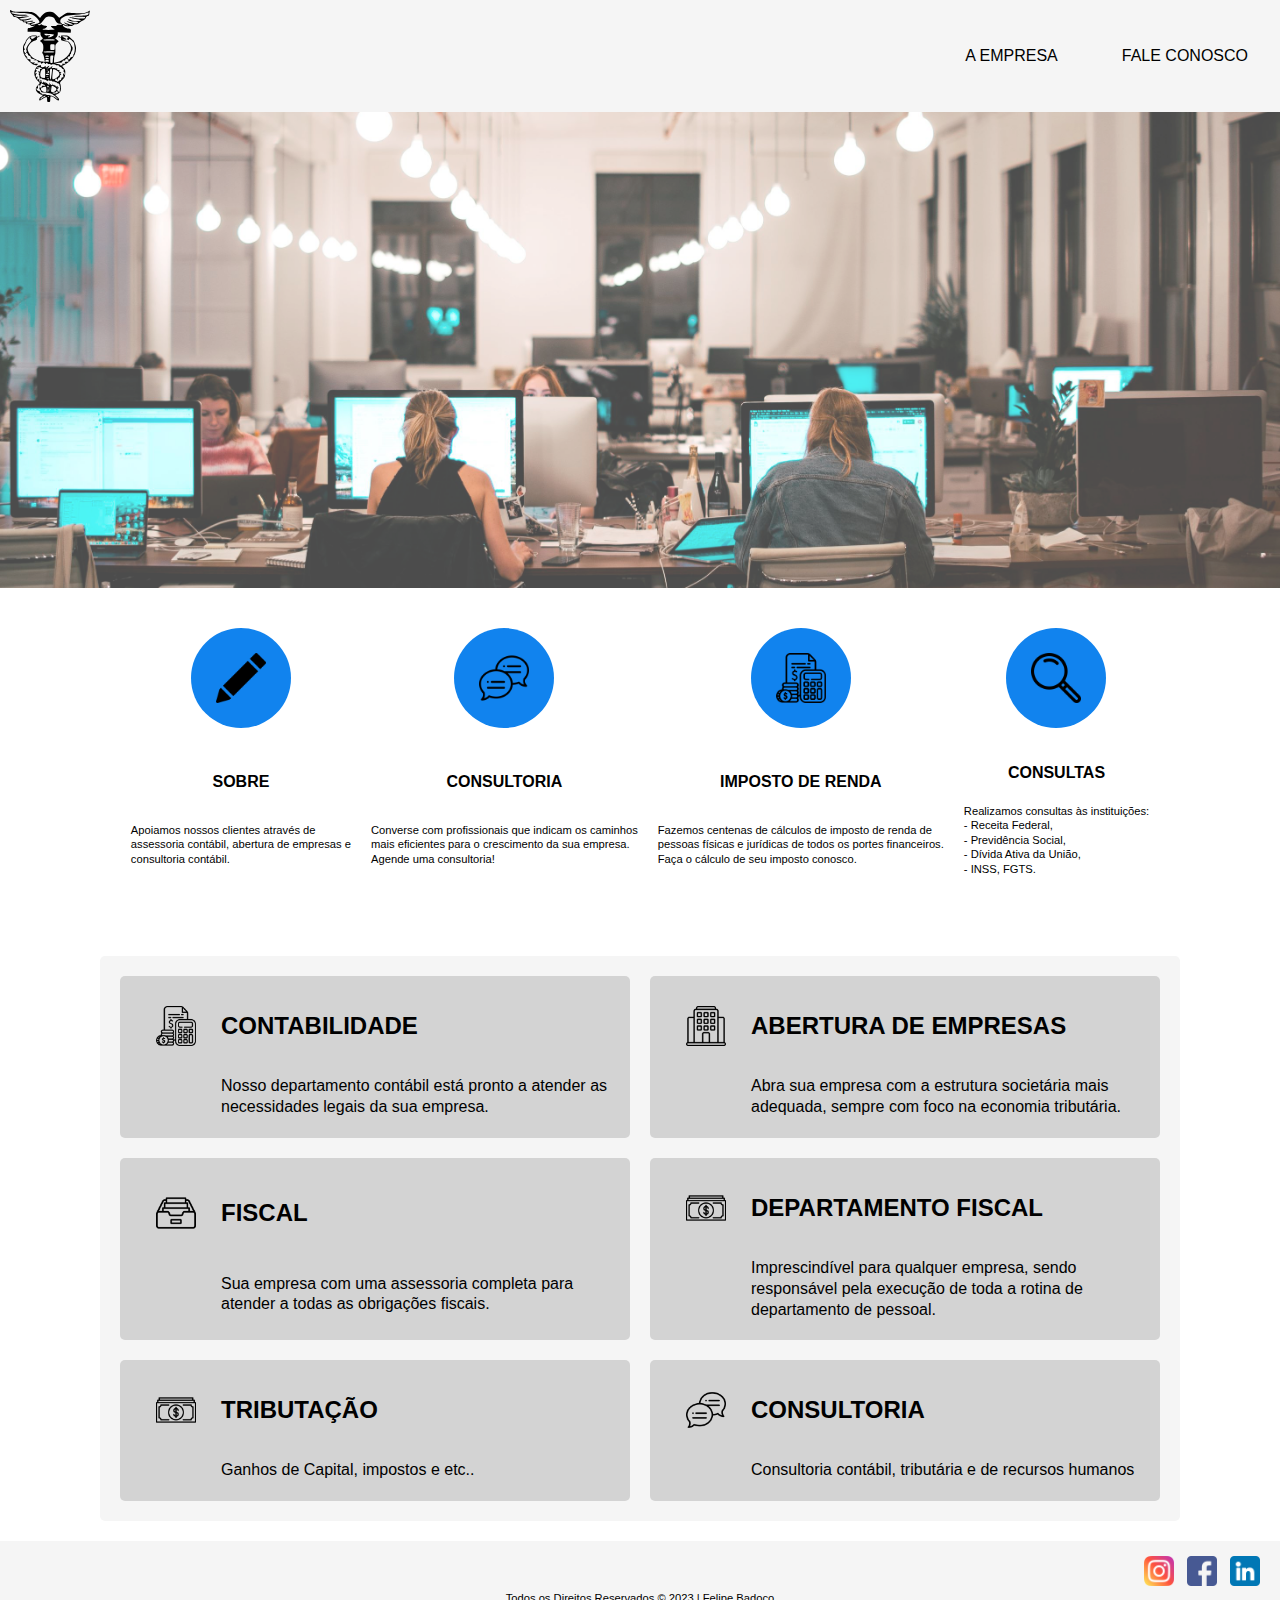
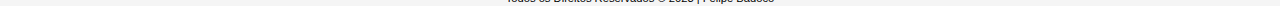
<file: index.html>
<!DOCTYPE html>
<html lang="pt-BR">

<head>
  <meta charset="UTF-8">
  <meta http-equiv="X-UA-Compatible" content="IE=edge">
  <meta name="viewport" content="width=device-width, initial-scale=1.0">
  <link rel="Website Icon" type="svg" href="./img/contabilidade.svg">
  <link rel="stylesheet" href="./css/index.css">
  <title>Escritorio Contabil Três Colinas</title>
</head>

<body>
  <header class="header">
    <a href="./index.html"> <img class="logo" src="./img/contabilidade.svg" alt=""></a>
    <nav class="menu">
      <ul class="menu">
        <li><a href="#">A Empresa</a>
          <ul class="sub-menu">
            <li><a href="./servicos.html#servicos">Serviços</a>
              <ul class="sub-menu">
                <li><a href="./servicos.html#abertura">Abertura de Empresas</a></li>
                <li><a href="./servicos.html#consultoria">Consultoria</a></li>
                <li><a href="./servicos.html#contabil">Contabil</a></li>
                <li><a href="./servicos.html#dp">Departamento Pessoal</a></li>
                <li><a href="./servicos.html#fiscal">Fiscal e Tributario</a></li>
              </ul>
            </li>
            <li><a href="./empresa.html">Quem Somos</a></li>
          </ul>
        </li>
        <li><a href="./fale-conosco.html">Fale Conosco</a></li>
      </ul>
    </nav>
  </header>
  <main>
    <article class="conteudo">
      <div class="conteudo-img">
        <img class="escritorio" src="./img/escritoriorec.png" alt="Bicicleta Bikcraft Preta">
      </div>
      <ul class="conteudo-ul">
        <li class="conteudo-item">
          <img class="lapis" src="./img/ico/ferramenta-lapis.png" alt="">
          <h3>Sobre</h3>
          <p>Apoiamos nossos clientes através de <br> assessoria contábil, abertura de empresas e <br>consultoria contábil.</p>
        </li>
        <li class="conteudo-item">
          <img src="./img/ico/balao-de-fala.png" alt="">
          <h3>Consultoria</h3>
          <p>Converse com profissionais que indicam os caminhos<br> mais eficientes para o crescimento da sua empresa. <br> Agende uma consultoria!</p>
        </li>
        <li class="conteudo-item">
          <img src="./img/ico/despesas.png" alt="">
          <h3>Imposto de Renda</h3>
          <p>Fazemos centenas de cálculos de imposto de renda de<br> pessoas físicas e jurídicas de todos os portes financeiros.<br>Faça o cálculo de seu imposto conosco.</p>
        </li>
        <li class="conteudo-item">
          <img src="./img/ico/lupa.png" alt="">
          <h3>Consultas</h3>
          <p>Realizamos consultas às instituições:<br> - Receita Federal,<br> - Previdência Social,<br> - Dívida Ativa da União,<br> - INSS, FGTS.</p>
        </li>
      </ul>
    </article>
    <article class="nosso-servicos">
      <ul class="servicos-ul">
        <li class="nosso-servicos-item">
          <img src="./img/ico/despesas.png" alt="">
          <h2>Contabilidade</h2>
          <p>Nosso departamento contábil está pronto a atender as necessidades legais da sua empresa.</p>
        </li>
        <li class="nosso-servicos-item">
          <img src="./img/ico/escritorio.png" alt="">
          <h2>Abertura de empresas</h2>
          <p>Abra sua empresa com a estrutura societária mais adequada, sempre com foco na economia tributária.</p>
        </li>
        <li class="nosso-servicos-item">
          <img src="./img/ico/caixa-de-entrada.png" alt="">
          <h2>Fiscal</h2>
          <p>Sua empresa com uma assessoria completa para atender a todas as obrigações fiscais.</p>
        </li>
        <li class="nosso-servicos-item">
          <img src="./img/ico/dinheiro.png" alt="">
          <h2>departamento fiscal</h2>
          <p>Imprescindível para qualquer empresa, sendo responsável pela execução de toda a rotina de departamento de pessoal.</p>
        </li>
        <li class="nosso-servicos-item">
          <img src="./img/ico/dinheiro.png" alt="">
          <h2>Tributação</h2>
          <p>Ganhos de Capital, impostos e etc..</p>
        </li>
        <li class="nosso-servicos-item">
          <img src="./img/ico/balao-de-fala.png" alt="">
          <h2>Consultoria</h2>
          <p>Consultoria contábil, tributária e de recursos humanos</p>
        </li>
      </ul>
    </article>

    <!-- <article class="endereco">
      <H2>Onde Estamos</H2>
      <p>Rua Cássia N° 653</p>
      <p>Jardim Francano | Franca-SP</p>
      <p>CEP:14405-016 </p>
    </article>
    <iframe src="https://www.google.com/maps/embed?pb=!1m18!1m12!1m3!1d3736.1362225034236!2d-47.41418132381262!3d-20.54160655764689!2m3!1f0!2f0!3f0!3m2!1i1024!2i768!4f13.1!3m3!1m2!1s0x94b0a7d2900a6e7d%3A0x67645f34d5d306b8!2sR.%20C%C3%A1ssia%2C%20653%20-%20Jardim%20Francano%2C%20Franca%20-%20SP%2C%2014405-016!5e0!3m2!1spt-BR!2sbr!4v1684528741758!5m2!1spt-BR!2sbr" width="600" height="450" style="border:0;" allowfullscreen="" loading="lazy" referrerpolicy="no-referrer-when-downgrade"></iframe> -->

  </main>
</body>
<footer class="rodape">
  <ul class="rede-menu">
    <li class="rede-social">
      <a href="https://www.instagram.com/"> <img src="./img/ico/instagram.png" alt=""></a>
    </li>
    <li class="rede-social">
      <a href="https://pt-br.facebook.com/"> <img src="./img/ico/facebook.png" alt=""></a>
    </li>
    <li class="rede-social">
      <a href="https://www.linkedin.com.br/"> <img src="./img/ico/linkedin.png" alt=""></a>
    </li>
  </ul>

  <p>Todos os Direitos Reservados &copy; 2023 | Felipe Badoco </p>
</footer>

</html>
</file>
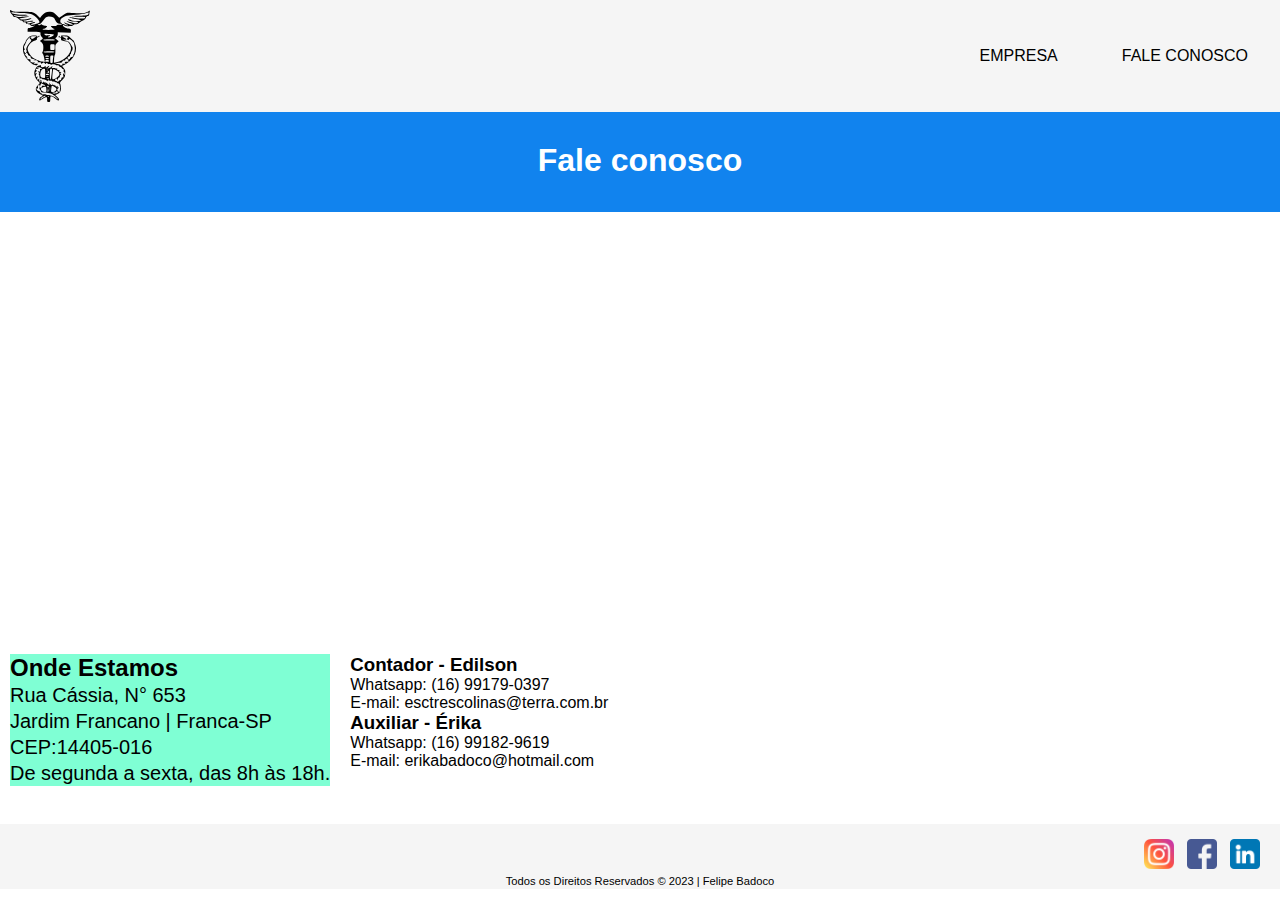
<file: contato.html>
<!DOCTYPE html>
<html lang="pt-BR">

<head>
  <meta charset="UTF-8">
  <meta http-equiv="X-UA-Compatible" content="IE=edge">
  <link rel="stylesheet" href="./css/contrato.css">
  <meta name="viewport" content="width=device-width, initial-scale=1.0">
  <title>Fale Conosco | Escritorio Contabil Três Colinas</title>
</head>

<body>
  <header class="header">
    <a href="./index.html"> <img class="logo" src="./img/contabilidade.svg" alt=""></a>
    <nav aria-label="primária">
      <ul class="menu">
        <!-- <li class="menu-item"><a href="./index.html">Inicio</a></li> -->
        <li class="menu-item"><a href="./empresa.html">Empresa</a></li>
        <li class="menu-item"><a href="./contato.html">Fale Conosco</a></li>
      </ul>
    </nav>
  </header>
  <main>
    <div class="fale-conosco">
      <h1>Fale conosco</h1>
    </div>

    <iframe class="map" src="https://www.google.com/maps/embed?pb=!1m18!1m12!1m3!1d3736.1362225034236!2d-47.41418132381262!3d-20.54160655764689!2m3!1f0!2f0!3f0!3m2!1i1024!2i768!4f13.1!3m3!1m2!1s0x94b0a7d2900a6e7d%3A0x67645f34d5d306b8!2sR.%20C%C3%A1ssia%2C%20653%20-%20Jardim%20Francano%2C%20Franca%20-%20SP%2C%2014405-016!5e0!3m2!1spt-BR!2sbr!4v1684528741758!5m2!1spt-BR!2sbr" width="100%" height="100%" style="border:0;" allowfullscreen="" loading="lazy" referrerpolicy="no-referrer-when-downgrade"></iframe>

    <article class="endereco">
      <div class="endereco-">
        <h2>Onde Estamos</h2>
        <p>Rua Cássia, N° 653</p>
        <p>Jardim Francano | Franca-SP</p>
        <p>CEP:14405-016 </p>
        <p>De segunda a sexta, das 8h às 18h.</p>
      </div>
      <div class="contato">
        <ul class="edilson">
          <h3>Contador - Edilson</h3>
          <li class="edilson-item">Whatsapp: <span>(16) 99179-0397</span></li>
          <li class="edilson-item">E-mail: <span>esctrescolinas@terra.com.br</span></li>
        </ul>
        <ul class="erika">
          <h3>Auxiliar - Érika</h3>
          <li class="erika-item">Whatsapp: <span>(16) 99182-9619</span></li>
          <li class="erika-item">E-mail: <span>erikabadoco@hotmail.com</span></li>
        </ul>
      </div>
      <!-- <div class=" "><p>De segunda a sexta, das 8h às 18h.</p></div> -->
    </article>
  </main>
</body>
<footer class="rodape">
  <ul class="rede-menu">
    <li class="rede-social">
      <a href="https://www.instagram.com.br"> <img src="./img/ico/instagram.png" alt=""></a>
    </li>
    <li class="rede-social">
      <a href="https://pt-br.facebook.com/"> <img src="./img/ico/facebook.png" alt=""></a>
    </li>
    <li class="rede-social">
      <a href="https://www.linkedin.com.br"> <img src="./img/ico/linkedin.png" alt=""></a>
    </li>
  </ul>

  <p>Todos os Direitos Reservados &copy; 2023 | Felipe Badoco </p>
</footer>

</html>
</file>
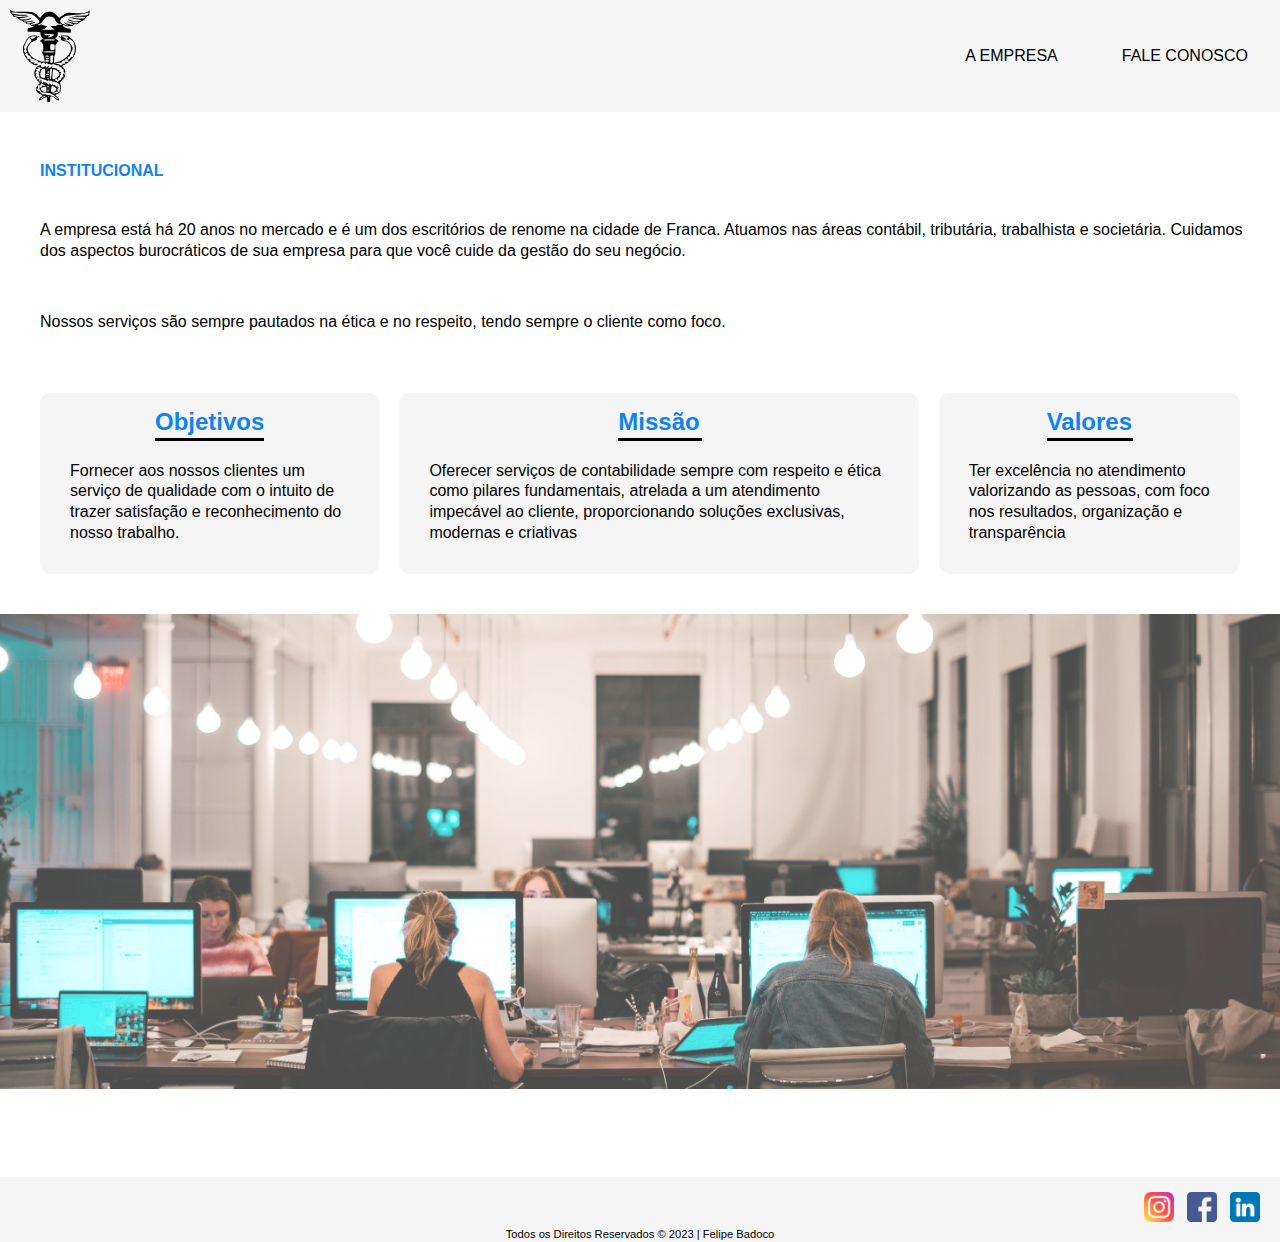
<file: empresa.html>
<!DOCTYPE html>
<html lang="pt-BR">

<head>
  <meta charset="UTF-8">
  <meta http-equiv="X-UA-Compatible" content="IE=edge">
  <link rel="stylesheet" href="./css/empresa.css">
  <link rel="Website Icon" type="svg" href="./img/contabilidade.svg">
  <meta name="viewport" content="width=device-width, initial-scale=1.0">
  <title>Quem Somos | Escritorio Contabil Três Colinas</title>
</head>

<body>
  <header class="header">
    <a href="./index.html"> <img class="logo" src="./img/contabilidade.svg" alt=""></a>
    <nav class="menu">
      <ul class="menu">
        <li><a href="#">A Empresa</a>
          <ul class="sub-menu">
            <li><a href="./servicos.html#servicos">Serviços</a>
              <ul class="sub-menu">
                <li><a href="./servicos.html#abertura">Abertura de Empresas</a></li>
                <li><a href="./servicos.html#consultoria">Consultoria</a></li>
                <li><a href="./servicos.html#contabil">Contabil</a></li>
                <li><a href="./servicos.html#dp">Departamento Pessoal</a></li>
                <li><a href="./servicos.html#fiscal">Fiscal e Tributario</a></li>
              </ul>
        </li>
        <li><a href="./empresa.html">Quem Somos</a></li>
      </ul>
      </li>
      <li><a href="./fale-conosco.html">Fale Conosco</a></li>
      </ul>
    </nav>
    <!-- <nav aria-label="primária">
      <ul class="menu">
        <li class="menu-item"><a href="./index.html">Inicio</a></li>
        <li class="menu-item"><a href="./empresa.html">Empresa</a></li>
        <li class="menu-item"><a href="./contato.html">Fale Conosco</a></li>
      </ul>
    </nav> -->
  </header>
  <main>
    <article class="institucional">
      <h2>Institucional</h2>
      <p>A empresa está há 20 anos no mercado e é um dos escritórios de renome na cidade de Franca. Atuamos nas áreas contábil, tributária, trabalhista e societária. Cuidamos dos aspectos burocráticos de sua empresa para que você cuide da gestão do seu negócio.</p>
      <p>Nossos serviços são sempre pautados na ética e no respeito, tendo sempre o cliente como foco.</p>
    </article>
    <article class="empresa">
      <ul class="empresa-ul">
        <li class="empresa-item"> <strong>
            <h2 class="obj">Objetivos</h2>
          </strong>
          <p>Fornecer aos nossos clientes um serviço de qualidade com o intuito de trazer satisfação e reconhecimento do nosso trabalho.</p>
        </li>
        <li class="empresa-item"> <strong>
            <h2 class="mis">Missão</h2>
          </strong>
          <p>Oferecer serviços de contabilidade sempre com respeito e ética como pilares fundamentais, atrelada a um atendimento impecável ao cliente, proporcionando soluções exclusivas, modernas e criativas</p>
        </li>
        <li class="empresa-item"> <strong>
            <h2 class="val">Valores</h2>
          </strong>
          <p>Ter excelência no atendimento valorizando as pessoas, com foco nos resultados, organização e transparência</p>
        </li>
      </ul>
      <img class="escritorio" src="./img/escritoriorec.png" alt="Bicicleta Bikcraft Preta">
    </article>
  </main>
</body>
<footer class="rodape">
  <ul class="rede-menu">
    <li class="rede-social">
      <a href="https://www.instagram.com/"> <img src="./img/ico/instagram.png" alt=""></a>
    </li>
    <li class="rede-social">
      <a href="https://pt-br.facebook.com/"> <img src="./img/ico/facebook.png" alt=""></a>
    </li>
    <li class="rede-social">
      <a href="https://www.linkedin.com.br/"> <img src="./img/ico/linkedin.png" alt=""></a>
    </li>
  </ul>
  <p>Todos os Direitos Reservados &copy; 2023 | Felipe Badoco </p>
</footer>

</html>
</file>
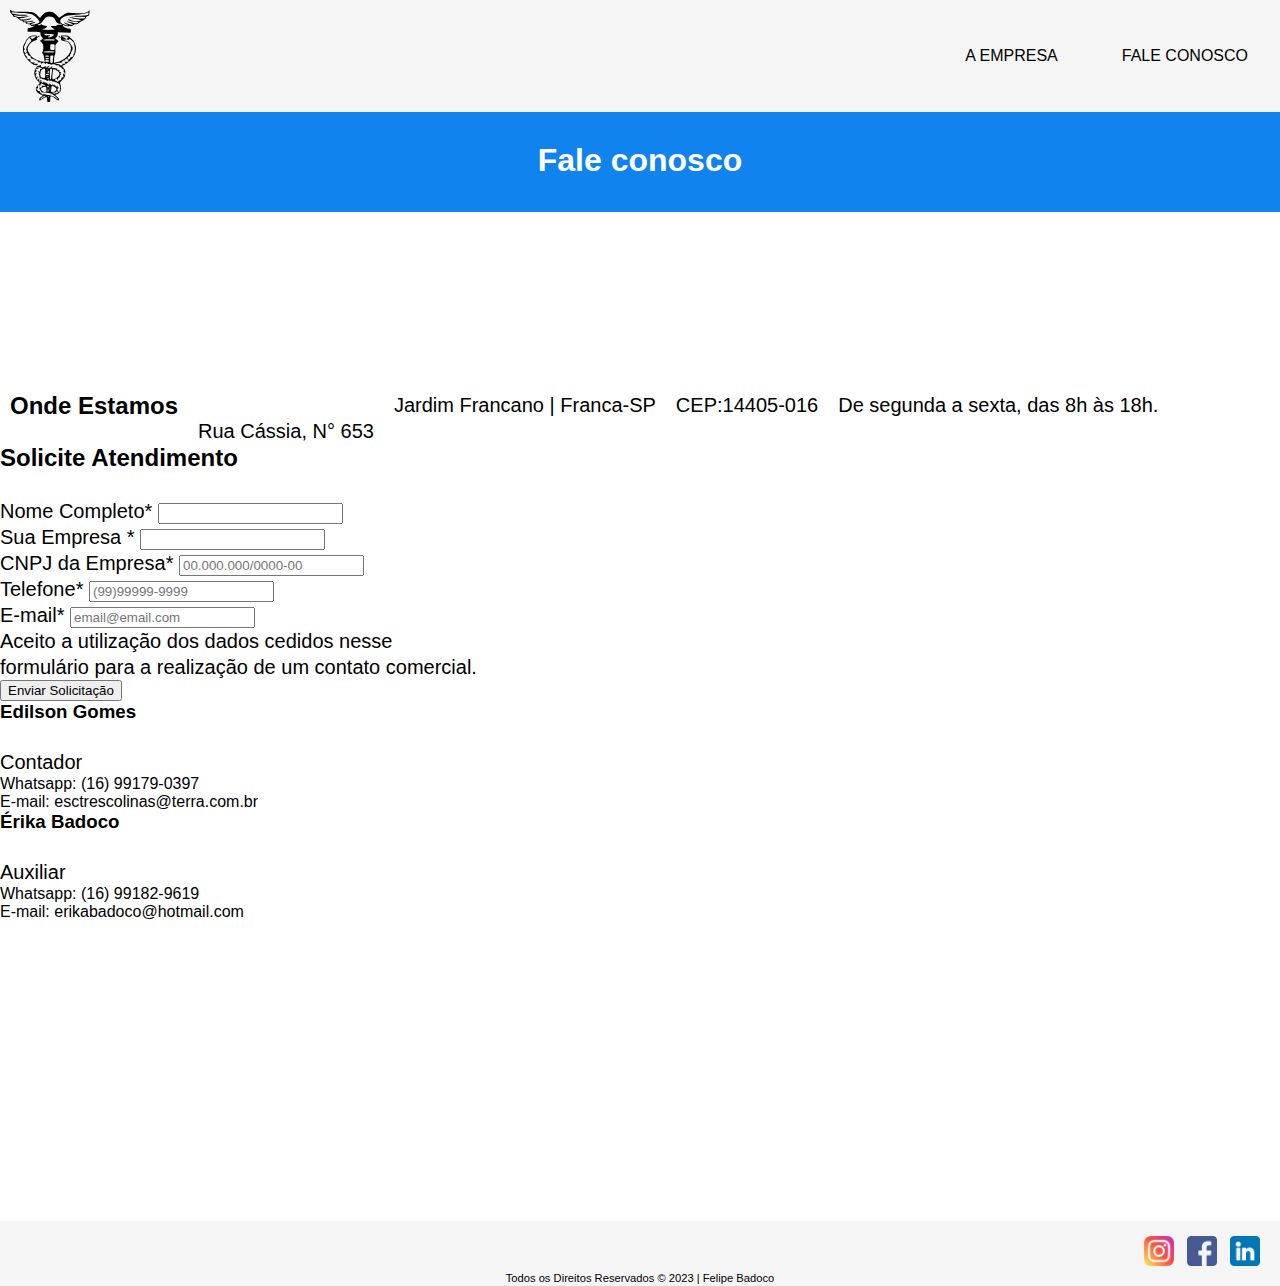
<file: fale-conosco.html>
<!DOCTYPE html>
<html lang="pt-BR">

<head>
  <meta charset="UTF-8">
  <meta http-equiv="X-UA-Compatible" content="IE=edge">
  <link rel="stylesheet" href="./css/fale-conosco.css">
  <link rel="Website Icon" type="svg" href="./img/contabilidade.svg">
  <meta name="viewport" content="width=device-width, initial-scale=1.0">
  <title>Fale Conosco | Escritorio Contabil Três Colinas</title>
</head>

<body>
  <header class="header">
    <a href="./index.html"> <img class="logo" src="./img/contabilidade.svg" alt=""></a>
    <nav class="menu">
      <ul class="menu">
        <li><a href="#">A Empresa</a>
          <ul class="sub-menu">
            <li><a href="./servicos.html#servicos">Serviços</a>
              <ul class="sub-menu">
                <li><a href="./servicos.html#abertura">Abertura de Empresas</a></li>
                <li><a href="./servicos.html#consultoria">Consultoria</a></li>
                <li><a href="./servicos.html#contabil">Contabil</a></li>
                <li><a href="./servicos.html#dp">Departamento Pessoal</a></li>
                <li><a href="./servicos.html#fiscal">Fiscal e Tributario</a></li>
              </ul>
            </li>
            <li><a href="./empresa.html">Quem Somos</a></li>
          </ul>
        </li>
        <li><a href="./fale-conosco.html">Fale Conosco</a></li>
      </ul>
    </nav>
  </header>
  <main>
    <div class="fale-conosco">
      <h1>Fale conosco</h1>
    </div>
    <div class="mapp">
      <iframe class="map" src="https://www.google.com/maps/embed?pb=!1m18!1m12!1m3!1d3736.1362225034236!2d-47.41418132381262!3d-20.54160655764689!2m3!1f0!2f0!3f0!3m2!1i1024!2i768!4f13.1!3m3!1m2!1s0x94b0a7d2900a6e7d%3A0x67645f34d5d306b8!2sR.%20C%C3%A1ssia%2C%20653%20-%20Jardim%20Francano%2C%20Franca%20-%20SP%2C%2014405-016!5e0!3m2!1spt-BR!2sbr!4v1684528741758!5m2!1spt-BR!2sbr" width="100%" height="100%" style="border:0;" allowfullscreen="" loading="lazy" referrerpolicy="no-referrer-when-downgrade"></iframe>
    </div>
    <span class="faixa"></span>
    <div class="container">
      <div class="endereco">
        <h2>Onde Estamos</h2>
        <p><br>Rua Cássia, N° 653</p>
        <p>Jardim Francano | Franca-SP</p>
        <p>CEP:14405-016 </p>
        <p>De segunda a sexta, das 8h às 18h.</p>
      </div>
      <div class="formulario">
        <h2>Solicite Atendimento</h2>
        <p><br>Nome Completo<span>*</span>
          <label for="name"><input type="text" name="Nome" class="name" required>
          </label>
        </p>
        <p>Sua Empresa <span>*</span>
          <label for="empresa"><input type="text" name="empresa" class="nome-empresa" required>
          </label>
        </p>
        <p>CNPJ da Empresa<span>*</span>
          <label for="cnpj"><input type="text" name="cnpj" placeholder="00.000.000/0000-00" pattern="[0.9]{2}.[0-9]{3}.[0-9]{3}/[0-9]{4}-[0-9]{2}" class="cnpj">
          </label>
        <p>Telefone<span>*</span>
          <label for="phone"><input type="tel" name="tel" placeholder="(99)99999-9999" pattern="(0-9) {2}[0-9]{5}-[0-9]{4}" class="telefone" required>
          </label>
        </p>
        </p>
        <p>E-mail<span>*</span>
          <label for="E-mail"><input type="email" name="email" placeholder="email@email.com" class="email" required>
          </label>
        </p>
        <p class="termos">Aceito a utilização dos dados cedidos nesse<br>formulário para a realização de um contato comercial.</p>
        <button class="enviar">Enviar Solicitação</button>
      </div>
    </div>
    <div class="contato">
      <ul class="edilson">
        <h3>Edilson Gomes</h3>
        <p><br>Contador</p>
        <li class="edilson-item">Whatsapp: <span>(16) 99179-0397</span></li>
        <li class="edilson-item">E-mail: <span>esctrescolinas@terra.com.br</span></li>
      </ul>
      <ul class="erika">
        <h3>Érika Badoco</h3>
        <p><br>Auxiliar</p>
        <li class="erika-item">Whatsapp: <span>(16) 99182-9619</span></li>
        <li class="erika-item">E-mail: <span>erikabadoco@hotmail.com</span></li>
      </ul>
    </div>
    <!-- <div class=" "><p>De segunda a sexta, das 8h às 18h.</p></div> -->
  </main>
</body>
<footer class="rodape">
  <ul class="rede-menu">
    <li class="rede-social">
      <a href="https://www.instagram.com/"> <img src="./img/ico/instagram.png" alt=""></a>
    </li>
    <li class="rede-social">
      <a href="https://pt-br.facebook.com/"> <img src="./img/ico/facebook.png" alt=""></a>
    </li>
    <li class="rede-social">
      <a href="https://www.linkedin.com.br/"> <img src="./img/ico/linkedin.png" alt=""></a>
    </li>
  </ul>

  <p>Todos os Direitos Reservados &copy; 2023 | Felipe Badoco </p>
</footer>

</html>
</file>
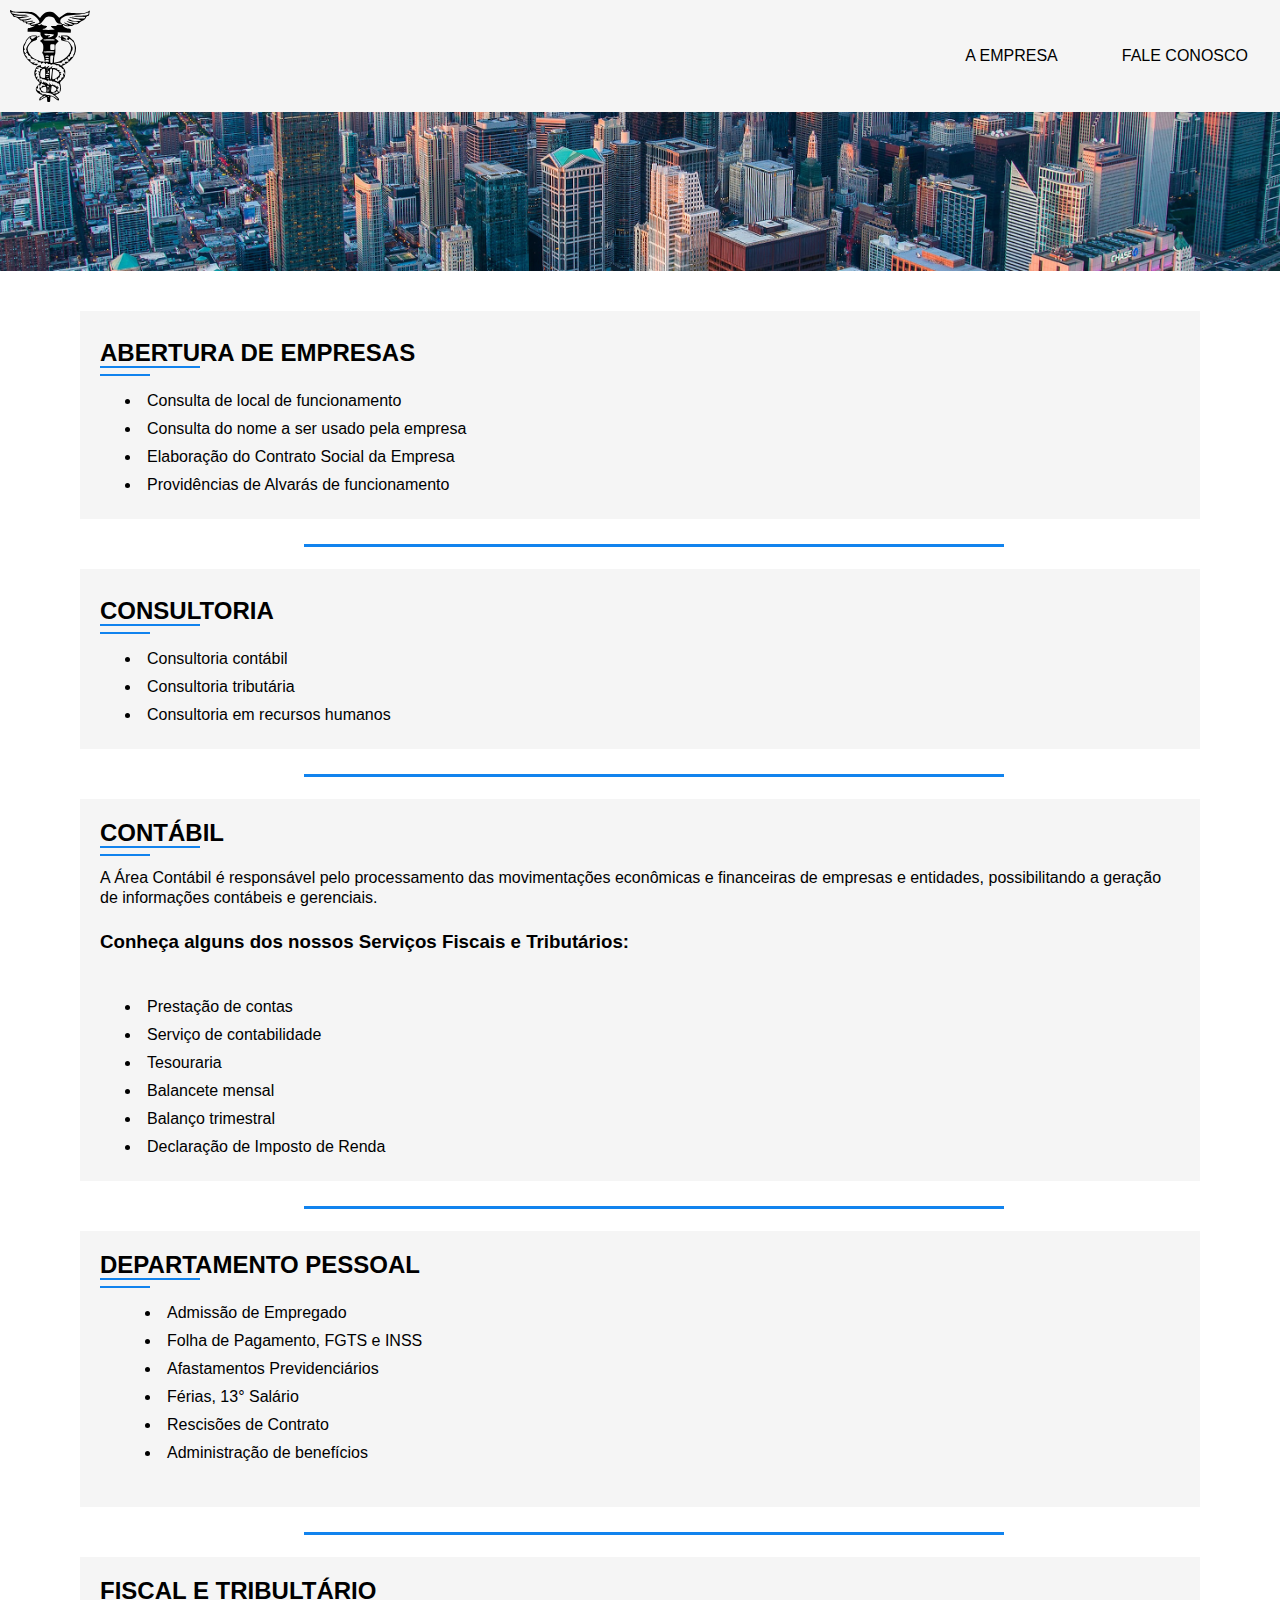
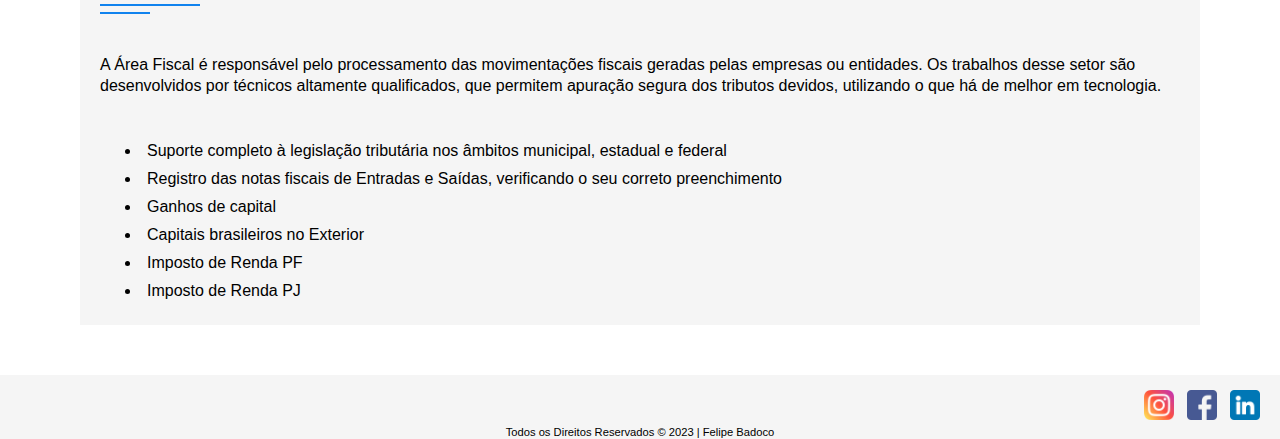
<file: servicos.html>
<!DOCTYPE html>
<html lang="pt-BR">

<head>
  <meta charset="UTF-8">
  <meta http-equiv="X-UA-Compatible" content="IE=edge">
  <meta name="viewport" content="width=device-width, initial-scale=1.0">
  <link rel="Website Icon" type="svg" href="./img/contabilidade.svg">
  <link rel="stylesheet" href="./css/servicos.css">
  <title>Serviços | Escritorio Contabil Três Colinas</title>
</head>

<body>
  <header class="header" id="servicos">
    <a href="./index.html"> <img class="logo" src="./img/contabilidade.svg" alt=""></a>
    <nav class="menu">
      <ul class="menu">
        <li><a href="#">A Empresa</a>
          <ul class="sub-menu">
            <li><a href="#servicos">Serviços</a>
              <ul class="sub-menu">
                <li><a href="#abertura">Abertura de Empresas</a></li>
                <li><a href="#consultoria">Consultoria</a></li>
                <li><a href="#contabil">Contabil</a></li>
                <li><a href="#dp">Departamento Pessoal</a></li>
                <li><a href="#fiscal">Fiscal e Tributario</a></li>
              </ul>
            </li>
            <li><a href="./empresa.html">Quem Somos</a></li>
          </ul>
        </li>
        <li><a href="./fale-conosco.html">Fale Conosco</a></li>
      </ul>
    </nav>
  </header>
  <div class="banner">
    <img src="./img/escritoriofaixa.png" alt="" srcset="">
  </div>
  <div class="text">
    <div class="conteudo-abertura-emp" id="abertura">
      <ul class="abertura-emp-ul">
        <h2 class="abertura-emp"><br>Abertura de Empresas</h2>
        <li class="abertura-emp-item">Consulta de local de funcionamento</li>
        <li class="abertura-emp-item">Consulta do nome a ser usado pela empresa</li>
        <li class="abertura-emp-item">Elaboração do Contrato Social da Empresa</li>
        <li class="abertura-emp-item">Providências de Alvarás de funcionamento</li>
      </ul>
    </div>
    <div class="conteudo-consultoria" id="consultoria">
      <ul class="consultoria-ul">
        <h2 class="consultoria"><br>Consultoria</h2>
        <li class="consultoria-item">Consultoria contábil</li>
        <li class="consultoria-item">Consultoria tributária</li>
        <li class="consultoria-item">Consultoria em recursos humanos</li>
      </ul>
    </div>
    <div class="conteudo-contabil" id="contabil">
      <h2 class="contabil">Contábil</h2>
      <p><br>A Área Contábil é responsável pelo processamento das movimentações econômicas e financeiras de empresas e entidades, possibilitando a geração de informações contábeis e gerenciais.</p>
      <h3><br>Conheça alguns dos nossos Serviços Fiscais e Tributários:</h3>
    </div>
    <ul class="contabil-ul">
      <li class="contabil-item">Prestação de contas</li>
      <li class="contabil-item">Serviço de contabilidade</li>
      <li class="contabil-item">Tesouraria</li>
      <li class="contabil-item">Balancete mensal</li>
      <li class="contabil-item">Balanço trimestral</li>
      <li class="contabil-item">Declaração de Imposto de Renda</li>
    </ul>
    <div class="conteudo-dp" id="dp">
      <h2 class="dp">DEPARTAMENTO PESSOAL</h2>
      <ul class="dp-ul">
        <li class="dp-item">Admissão de Empregado</li>
        <li class="dp-item">Folha de Pagamento, FGTS e INSS</li>
        <li class="dp-item">Afastamentos Previdenciários</li>
        <li class="dp-item">Férias, 13° Salário</li>
        <li class="dp-item">Rescisões de Contrato</li>
        <li class="dp-item">Administração de benefícios</li>
      </ul>
    </div>
    <div class="conteudo-fiscal" id="fiscal">
      <h2 class="fiscal">Fiscal e Tribultário</h2>
      <p>A Área Fiscal é responsável pelo processamento das movimentações fiscais geradas pelas empresas ou entidades. Os trabalhos desse setor são desenvolvidos por técnicos altamente qualificados, que permitem apuração segura dos tributos devidos, utilizando o que há de melhor em tecnologia.</p>
    </div>
    <ul class="fiscal-ul">
      <li class="fiscal-item">Suporte completo à legislação tributária nos âmbitos municipal, estadual e federal</li>
      <li class="fiscal-item">Registro das notas fiscais de Entradas e Saídas, verificando o seu correto preenchimento</li>
      <li class="fiscal-item">Ganhos de capital</li>
      <li class="fiscal-item">Capitais brasileiros no Exterior</li>
      <li class="fiscal-item">Imposto de Renda PF</li>
      <li class="fiscal-item">Imposto de Renda PJ</li>
    </ul>
  </div>
  </div>
</body>
<footer class="rodape">
  <ul class="rede-menu">
    <li class="rede-social">
      <a href="https://www.instagram.com/"> <img src="./img/ico/instagram.png" alt=""></a>
    </li>
    <li class="rede-social">
      <a href="https://pt-br.facebook.com/"> <img src="./img/ico/facebook.png" alt=""></a>
    </li>
    <li class="rede-social">
      <a href="https://www.linkedin.com.br/"> <img src="./img/ico/linkedin.png" alt=""></a>
    </li>
  </ul>
  <p>Todos os Direitos Reservados &copy; 2023 | Felipe Badoco </p>
</footer>

</html>
</file>
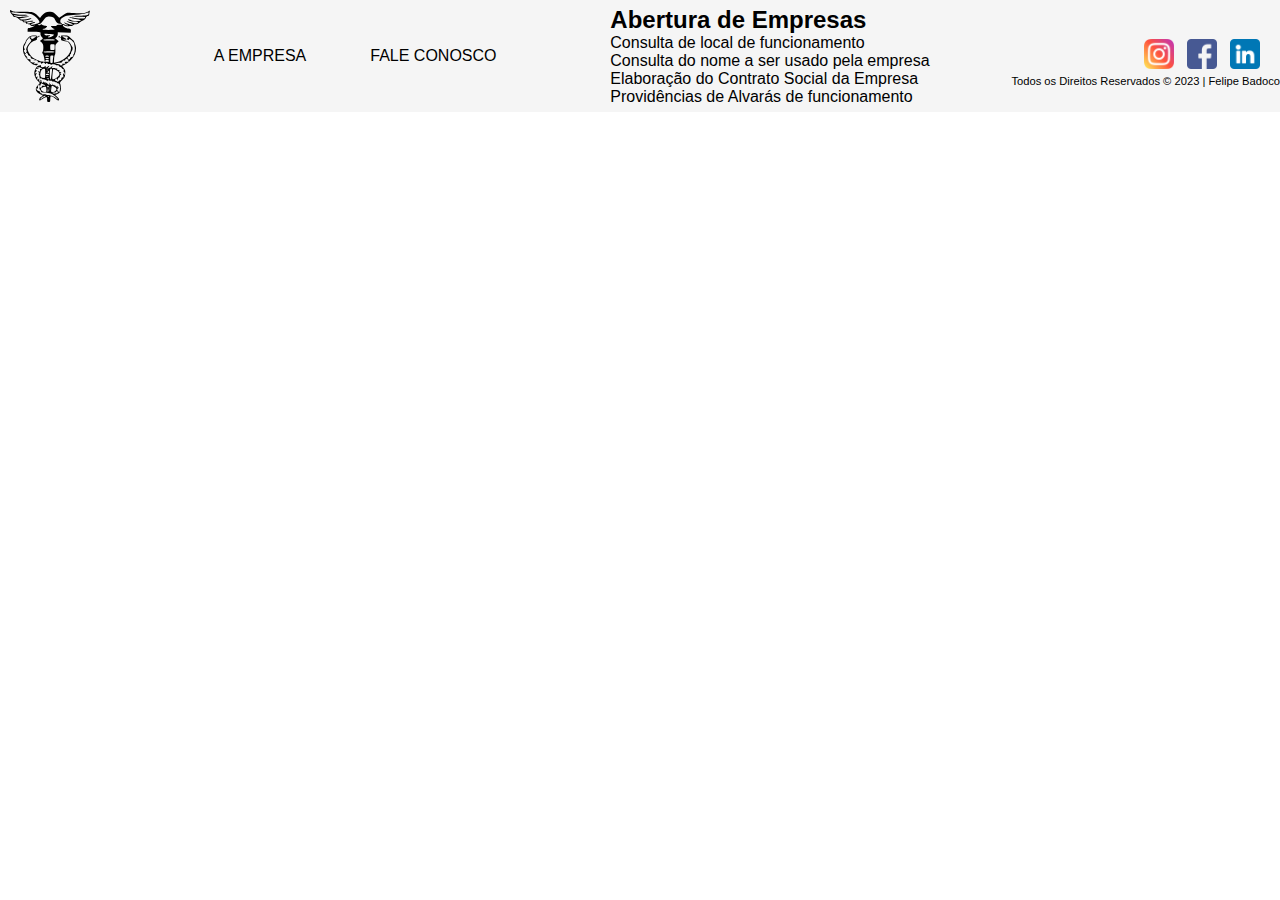
<file: servicos/abertura de empresas.html>
<!DOCTYPE html>
<html lang="pt-BR">

<head>
  <meta charset="UTF-8">
  <meta http-equiv="X-UA-Compatible" content="IE=edge">
  <link rel="stylesheet" href="../css/servicos-css/abertura-empresa.css">
  <meta name="viewport" content="width=device-width, initial-scale=1.0">
  <title>Abertura de Empresas | Escritorio Contabil Três Colinas</title>
</head>

<body>
  <header class="header">
 <a href="../index.html"> <img class="logo" src="../img/contabilidade.svg" alt=""></a>
    <nav class="menu">
      <ul class="menu">
        <li><a href="#">A Empresa</a>
          <ul class="sub-menu">
            <li><a href="#">Serviços</a>
              <ul class="sub-menu">
                <li><a href="./abertura de empresas.html">Abertura de Empresas</a></li>
                <li><a href="./consultorias.html">Consultoria</a></li>
                <li><a href="./contabil.html">Contabil</a></li>
                <li><a href="./departamento pessoal.html">Departamento Pessoal</a></li>
                <li><a href="./fiscal e tributario.html">Fiscal e Tributario</a></li>
              </ul>
            </li>
            <li><a href="../empresa.html">Quem Somos</a></li>
          </ul>
        </li>
        <li><a href="../fale-conosco.html">Fale Conosco</a></li>
      </ul>
    </nav>
  <article class="conteudo-abertura-emp">
    <h2 class="abertura-emp">Abertura de Empresas</h2>
    <ul class="abertura-emp-ul">
      <li class="abertura-emp-item">Consulta de local de funcionamento</li>
      <li class="abertura-emp-item">Consulta do nome a ser usado pela empresa</li>
      <li class="abertura-emp-item">Elaboração do Contrato Social da Empresa</li>
      <li class="abertura-emp-item">Providências de Alvarás de funcionamento</li>
    </ul>
  </article>
</body>
<footer class="rodape">
  <ul class="rede-menu">
    <li class="rede-social">
      <a href="https://www.instagram.com.br"> <img src="../img/ico/instagram.png" alt=""></a>
    </li>
    <li class="rede-social">
      <a href="https://pt-br.facebook.com/"> <img src="../img/ico/facebook.png" alt=""></a>
    </li>
    <li class="rede-social">
      <a href="https://www.linkedin.com.br"> <img src="../img/ico/linkedin.png" alt=""></a>
    </li>
  </ul>

  <p>Todos os Direitos Reservados &copy; 2023 | Felipe Badoco </p>
</footer>

</html>
</file>
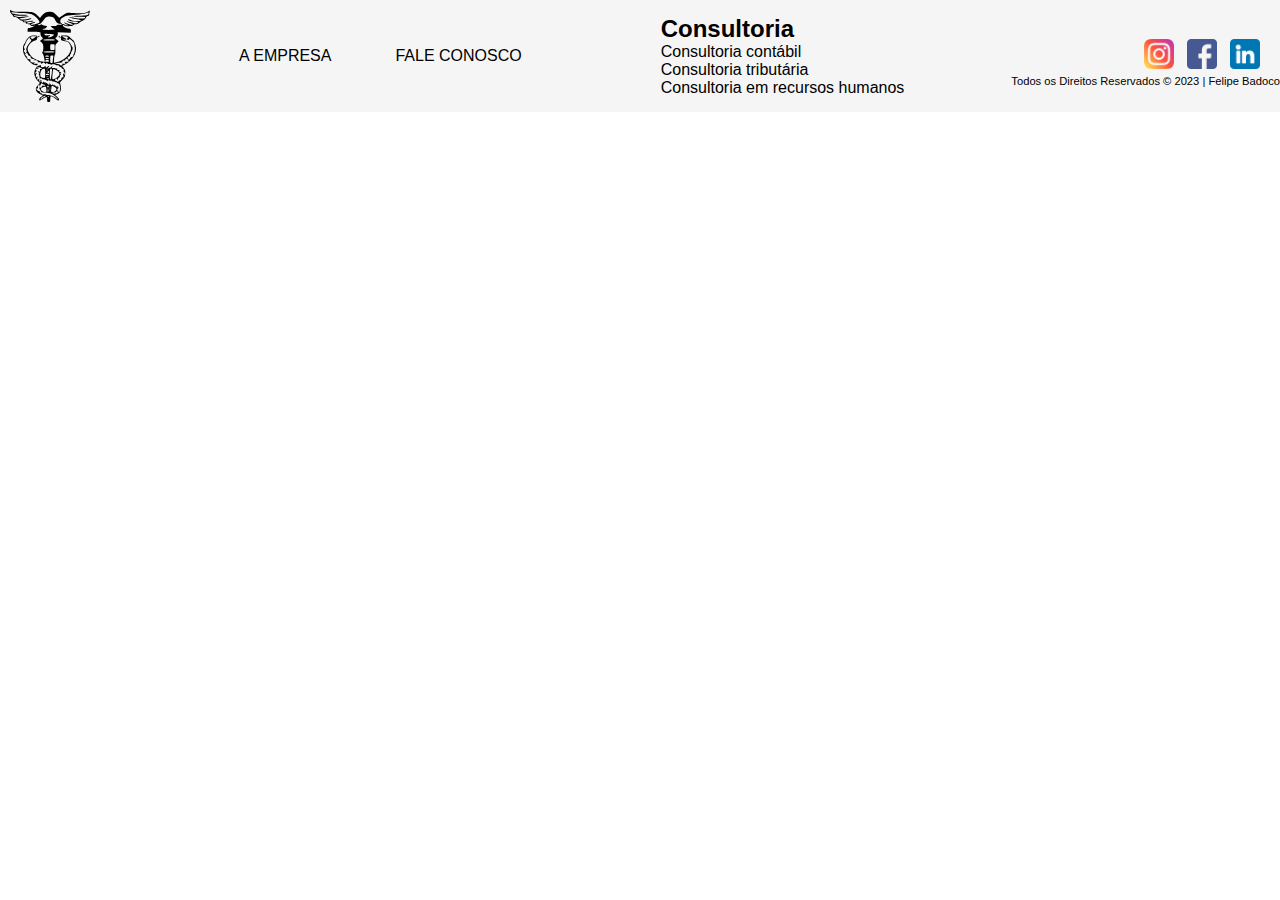
<file: servicos/consultorias.html>
<!DOCTYPE html>
<html lang="pt-BR">

<head>
  <meta charset="UTF-8">
  <meta http-equiv="X-UA-Compatible" content="IE=edge">
  <link rel="stylesheet" href="../css/servicos-css/consultorias.css">
  <meta name="viewport" content="width=device-width, initial-scale=1.0">
  <title>Consultorias | Escritorio Contabil Três Colinas</title>
</head>

<body>
  <header class="header">
 <a href="../index.html"> <img class="logo" src="../img/contabilidade.svg" alt=""></a>
    <nav class="menu">
      <ul class="menu">
        <li><a href="#">A Empresa</a>
          <ul class="sub-menu">
            <li><a href="#">Serviços</a>
              <ul class="sub-menu">
                <li><a href="./abertura de empresas.html">Abertura de Empresas</a></li>
                <li><a href="./consultorias.html">Consultoria</a></li>
                <li><a href="./contabil.html">Contabil</a></li>
                <li><a href="./departamento pessoal.html">Departamento Pessoal</a></li>
                <li><a href="./fiscal e tributario.html">Fiscal e Tributario</a></li>
              </ul>
            </li>
            <li><a href="../empresa.html">Quem Somos</a></li>
          </ul>
        </li>
        <li><a href="../fale-conosco.html">Fale Conosco</a></li>
      </ul>
    </nav>
  <article class="conteudo-consultoria">
    <h2 class="consultoria">Consultoria</h2>
    <ul class="consultoria-ul">
      <li class="consultoria-item">Consultoria contábil</li>
      <li class="consultoria-item">Consultoria tributária</li>
      <li class="consultoria-item">Consultoria em recursos humanos</li>
    </ul>
  </article>
</body>
<footer class="rodape">
  <ul class="rede-menu">
    <li class="rede-social">
      <a href="https://www.instagram.com.br"> <img src="../img/ico/instagram.png" alt=""></a>
    </li>
    <li class="rede-social">
      <a href="https://pt-br.facebook.com/"> <img src="../img/ico/facebook.png" alt=""></a>
    </li>
    <li class="rede-social">
      <a href="https://www.linkedin.com.br"> <img src="../img/ico/linkedin.png" alt=""></a>
    </li>
  </ul>

  <p>Todos os Direitos Reservados &copy; 2023 | Felipe Badoco </p>
</footer>

</html>
</file>
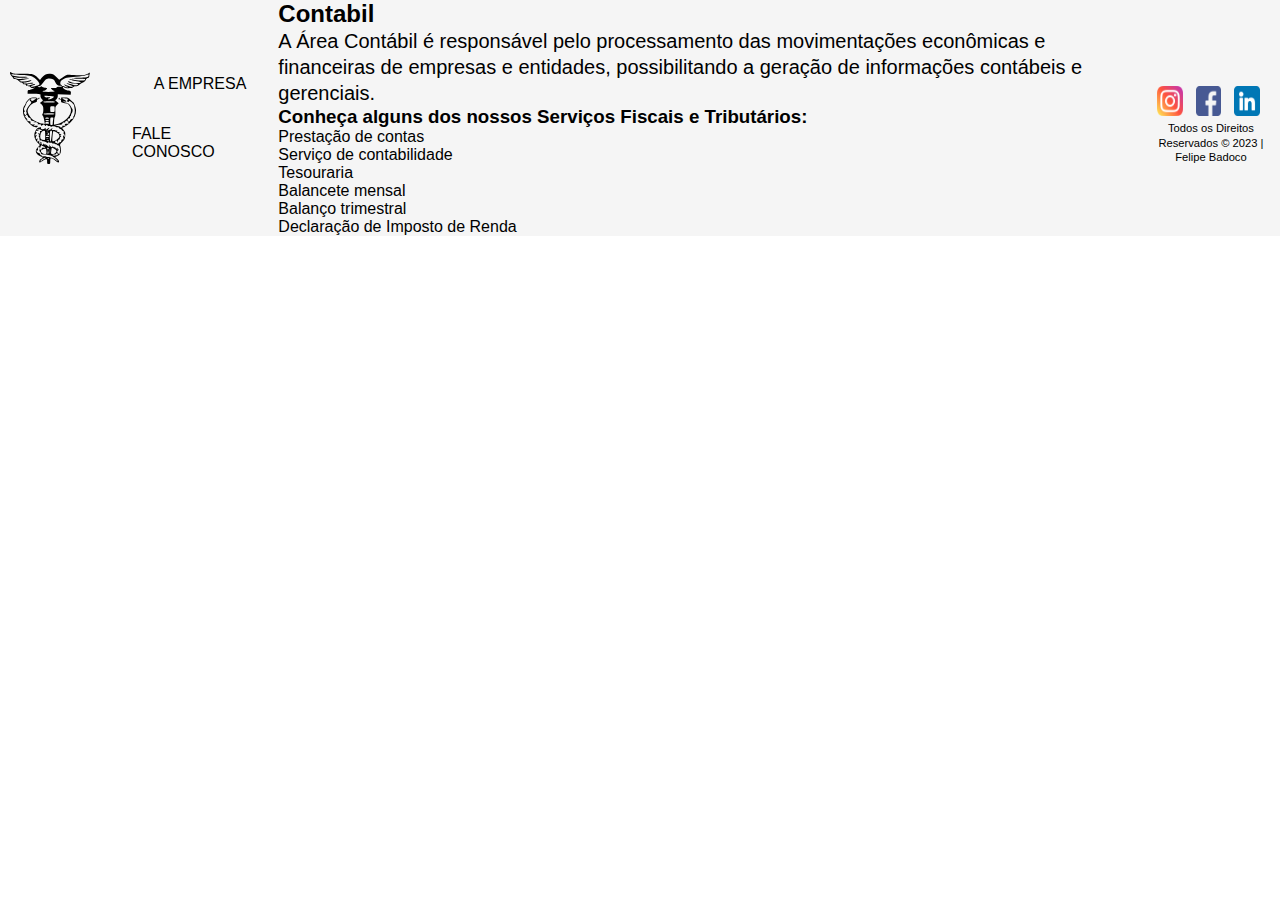
<file: servicos/contabil.html>
<!DOCTYPE html>
<html lang="pt-BR">

<head>
  <meta charset="UTF-8">
  <meta http-equiv="X-UA-Compatible" content="IE=edge">
  <link rel="stylesheet" href="../css/servicos-css/contabil.css">
  <meta name="viewport" content="width=device-width, initial-scale=1.0">
  <title>Contabil | Escritorio Contabil Três Colinas</title>
</head>

<body>
  <header class="header">
 <a href="../index.html"> <img class="logo" src="../img/contabilidade.svg" alt=""></a>
    <nav class="menu">
      <ul class="menu">
        <li><a href="#">A Empresa</a>
          <ul class="sub-menu">
            <li><a href="#">Serviços</a>
              <ul class="sub-menu">
                <li><a href="./abertura de empresas.html">Abertura de Empresas</a></li>
                <li><a href="./consultorias.html">Consultoria</a></li>
                <li><a href="./contabil.html">Contabil</a></li>
                <li><a href="./departamento pessoal.html">Departamento Pessoal</a></li>
                <li><a href="./fiscal e tributario.html">Fiscal e Tributario</a></li>
              </ul>
            </li>
            <li><a href="../empresa.html">Quem Somos</a></li>
          </ul>
        </li>
        <li><a href="../fale-conosco.html">Fale Conosco</a></li>
      </ul>
    </nav>
  <article class="conteudo-contabil">
    <h2 class="contabil">Contabil</h2>
    <p>A Área Contábil é responsável pelo processamento das movimentações econômicas e financeiras de empresas e entidades, possibilitando a geração de informações contábeis e gerenciais.</p>

    <h3>Conheça alguns dos nossos Serviços Fiscais e Tributários:</h3>
    <ul class="contabil-ul">
      <li class="contabil-item">Prestação de contas</li>
      <li class="contabil-item">Serviço de contabilidade</li>
      <li class="contabil-item">Tesouraria</li>
      <li class="contabil-item">Balancete mensal</li>
      <li class="contabil-item">Balanço trimestral</li>
      <li class="contabil-item">Declaração de Imposto de Renda</li>
    </ul>
  </article>
</body>
<footer class="rodape">
  <ul class="rede-menu">
    <li class="rede-social">
      <a href="https://www.instagram.com.br"> <img src="../img/ico/instagram.png" alt=""></a>
    </li>
    <li class="rede-social">
      <a href="https://pt-br.facebook.com/"> <img src="../img/ico/facebook.png" alt=""></a>
    </li>
    <li class="rede-social">
      <a href="https://www.linkedin.com.br"> <img src="../img/ico/linkedin.png" alt=""></a>
    </li>
  </ul>

  <p>Todos os Direitos Reservados &copy; 2023 | Felipe Badoco </p>
</footer>

</html>
</file>
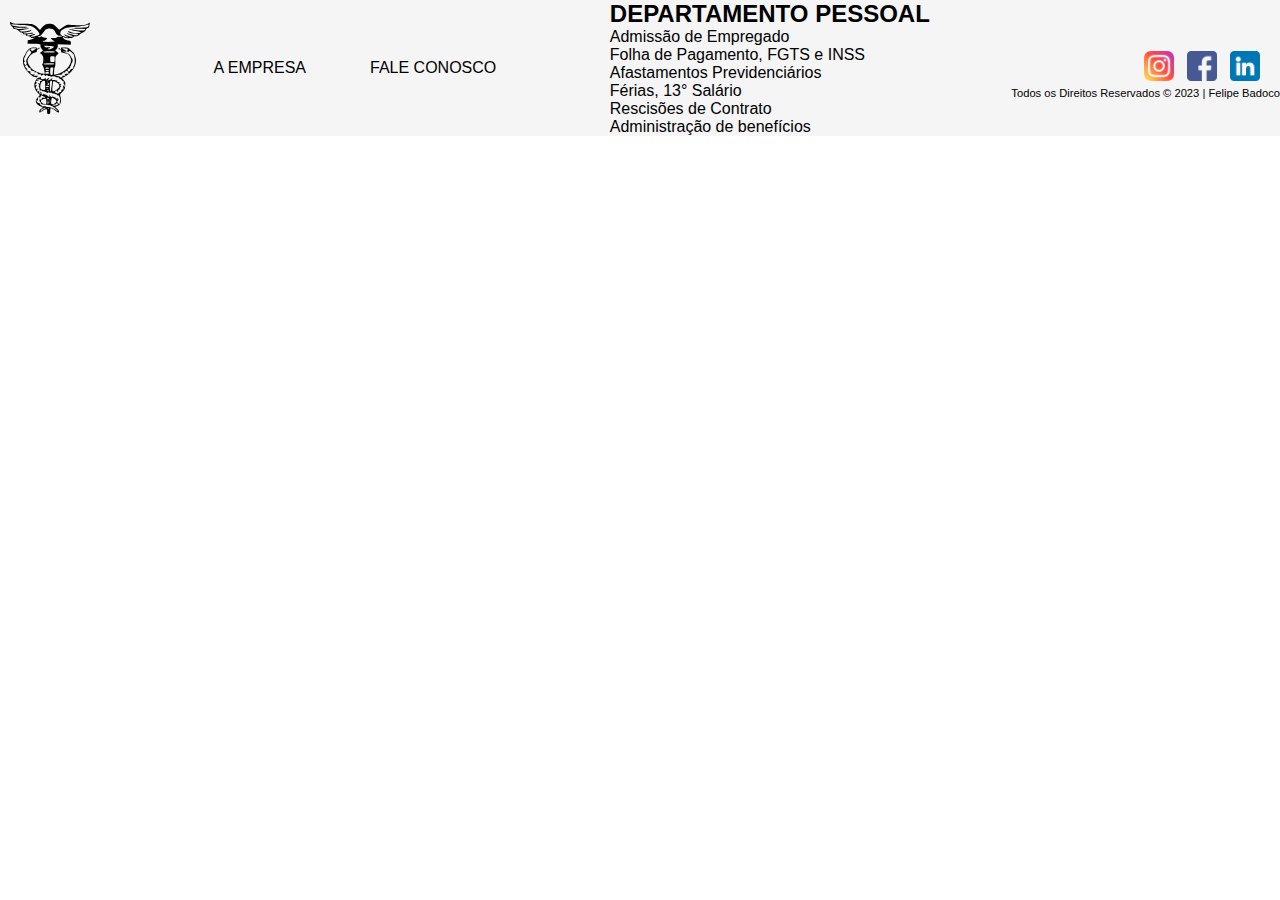
<file: servicos/departamento pessoal.html>
<!DOCTYPE html>
<html lang="pt-BR">

<head>
  <meta charset="UTF-8">
  <meta http-equiv="X-UA-Compatible" content="IE=edge">
  <link rel="stylesheet" href="../css/servicos-css/dp.css">
  <meta name="viewport" content="width=device-width, initial-scale=1.0">
  <title>Departamento Pessoal | Escritorio Contabil Três Colinas</title>
</head>

<body>
  <header class="header">
 <a href="../index.html"> <img class="logo" src="../img/contabilidade.svg" alt=""></a>
    <nav class="menu">
      <ul class="menu">
        <li><a href="#">A Empresa</a>
          <ul class="sub-menu">
            <li><a href="#">Serviços</a>
              <ul class="sub-menu">
                <li><a href="./abertura de empresas.html">Abertura de Empresas</a></li>
                <li><a href="./consultorias.html">Consultoria</a></li>
                <li><a href="./contabil.html">Contabil</a></li>
                <li><a href="./departamento pessoal.html">Departamento Pessoal</a></li>
                <li><a href="./fiscal e tributario.html">Fiscal e Tributario</a></li>
              </ul>
            </li>
            <li><a href="../empresa.html">Quem Somos</a></li>
          </ul>
        </li>
        <li><a href="../fale-conosco.html">Fale Conosco</a></li>
      </ul>
    </nav>
  <article class="conteudo-dp">
    <h2 class="dp">DEPARTAMENTO PESSOAL</h2>
    <ul class="dp-ul">
      <li class="dp-item">Admissão de Empregado</li>
      <li class="dp-item">Folha de Pagamento, FGTS e INSS</li>
      <li class="dp-item">Afastamentos Previdenciários</li>
      <li class="dp-item">Férias, 13° Salário</li>
      <li class="dp-item">Rescisões de Contrato</li>
      <li class="dp-item">Administração de benefícios</li>
    </ul>
  </article>
</body>
<footer class="rodape">
  <ul class="rede-menu">
    <li class="rede-social">
      <a href="https://www.instagram.com.br"> <img src="../img/ico/instagram.png" alt=""></a>
    </li>
    <li class="rede-social">
      <a href="https://pt-br.facebook.com/"> <img src="../img/ico/facebook.png" alt=""></a>
    </li>
    <li class="rede-social">
      <a href="https://www.linkedin.com.br"> <img src="../img/ico/linkedin.png" alt=""></a>
    </li>
  </ul>

  <p>Todos os Direitos Reservados &copy; 2023 | Felipe Badoco </p>
</footer>

</html>
</file>
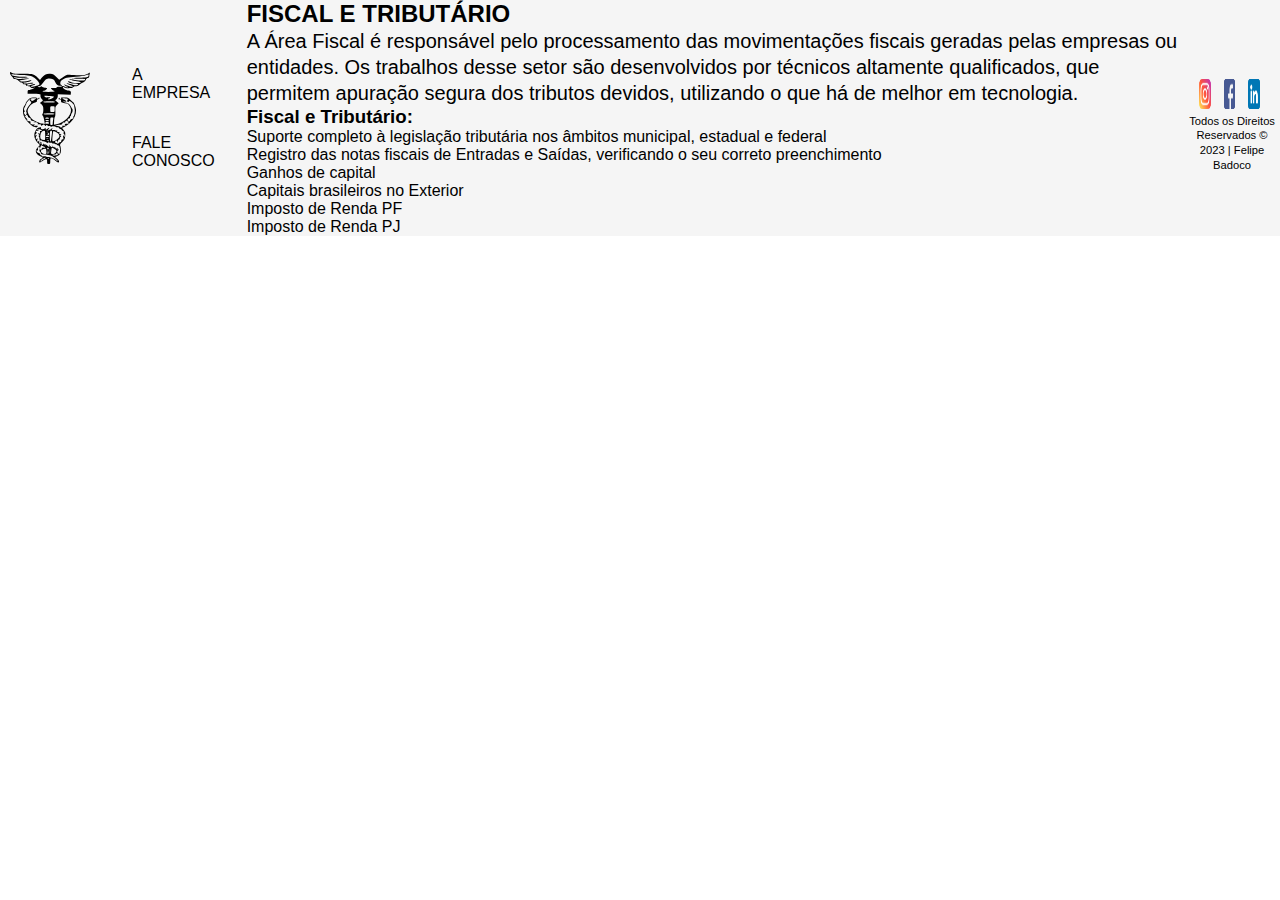
<file: servicos/fiscal e tributario.html>
<!DOCTYPE html>
<html lang="pt-BR">

<head>
  <meta charset="UTF-8">
  <meta http-equiv="X-UA-Compatible" content="IE=edge">
  <link rel="stylesheet" href="../css/servicos-css/fiscal-tribultario.css">
  <meta name="viewport" content="width=device-width, initial-scale=1.0">
  <title>Fical e Tributario | Escritorio Contabil Três Colinas</title>
</head>

<body>
  <header class="header">
    <a href="../index.html"> <img class="logo" src="../img/contabilidade.svg" alt=""></a>
    <nav class="menu">
      <ul class="menu">
        <li><a href="#">A Empresa</a>
          <ul class="sub-menu">
            <li><a href="#">Serviços</a>
              <ul class="sub-menu">
                <li><a href="./abertura de empresas.html">Abertura de Empresas</a></li>
                <li><a href="./consultorias.html">Consultoria</a></li>
                <li><a href="./contabil.html">Contabil</a></li>
                <li><a href="./departamento pessoal.html">Departamento Pessoal</a></li>
                <li><a href="./fiscal e tributario.html">Fiscal e Tributario</a></li>
              </ul>
            </li>
            <li><a href="../empresa.html">Quem Somos</a></li>
          </ul>
        </li>
        <li><a href="../fale-conosco.html">Fale Conosco</a></li>
      </ul>
    </nav>
  <article class="conteudo-fiscal">
    <h2 class="fiscal">FISCAL E TRIBUTÁRIO</h2>
    <p>A Área Fiscal é responsável pelo processamento das movimentações fiscais geradas pelas empresas ou entidades. Os trabalhos desse setor são desenvolvidos por técnicos altamente qualificados, que permitem apuração segura dos tributos devidos, utilizando o que há de melhor em tecnologia.</p>

    <h3>Fiscal e Tributário:</h3>
    <ul class="fiscal-ul">
      <li class="fiscal-item">Suporte completo à legislação tributária nos âmbitos municipal, estadual e federal</li>
      <li class="fiscal-item">Registro das notas fiscais de Entradas e Saídas, verificando o seu correto preenchimento</li>
      <li class="fiscal-item">Ganhos de capital</li>
      <li class="fiscal-item">Capitais brasileiros no Exterior</li>
      <li class="fiscal-item">Imposto de Renda PF</li>
      <li class="fiscal-item">Imposto de Renda PJ</li>
    </ul>
  </article>
</body>
<footer class="rodape">
  <ul class="rede-menu">
    <li class="rede-social">
      <a href="https://www.instagram.com.br"> <img src="../img/ico/instagram.png" alt=""></a>
    </li>
    <li class="rede-social">
      <a href="https://pt-br.facebook.com/"> <img src="../img/ico/facebook.png" alt=""></a>
    </li>
    <li class="rede-social">
      <a href="https://www.linkedin.com.br"> <img src="../img/ico/linkedin.png" alt=""></a>
    </li>
  </ul>

  <p>Todos os Direitos Reservados &copy; 2023 | Felipe Badoco </p>
</footer>

</html>
</file>
<file: css/index.css>
body {
  font-family: roboto, sans-serif;
  margin: 0px;
  padding: 0px;
  display: grid;
}

ul {
  margin: 0px;
  padding: 0px;
  list-style: none;
}

p,
h1,
h2,
h3 {
  margin: 0px;
}

p {
  font-size: 1.25rem;
  line-height: 1.3;
}

a {
  text-decoration: none;
}
img {
  max-width: 100%;
  display: block;
  position: relative;
 }
.header {
  background-color: #f5f5f5;
  align-items: center;
  display: flex;
  justify-content: space-between;
}
.logo {
  margin: 10px;
  padding: 0px;
  max-width: 80px;
}
.menu {
  display: flex;
  flex-wrap: wrap;
  justify-content: right;
}
.menu a {
  display: block;
  background: #f5f5f5;
  padding: 1rem 2rem;
  color: #000000;
  text-transform: uppercase;
}
.menu a:hover {
  background: rgb(17, 131, 238);
  color: #fff;
}
.menu li {
  position: relative;
}
.menu li:hover > .sub-menu {
  display: block;
}
.sub-menu {
  display: none;
  position: absolute;
  min-width: 150px;
  box-shadow: 5px 5px 5px 1px rgba(0, 0, 0, 0.5);
}
.sub-menu .sub-menu {
  top: 0;
  right: 100%;
}
.escritorio {
  opacity: 70%;
  z-index: -1;
}
.conteudo-ul {
  display: flex;
  gap: 20px;
  padding: 20px;
  margin-top: 20px;
  justify-content: center;
  position: relative;
}
.conteudo-ul h3 {
  text-align: center;
  text-transform: uppercase;
  font-size: 1rem;
  line-height: 1.3;
  margin-top: 60px;
  justify-content: center;
}
.conteudo-item {
  display: grid;
  grid-template-columns: 1fr;
  gap: 20px 40px;
  justify-items: center;
}
.conteudo-item::before {
  content: "";
  background-color: rgb(17, 131, 238);
  width: 100px;
  height: 100px;
  position: absolute;
  border-radius: 50%;
  z-index: -1;
  margin-bottom: 10px;
}
.conteudo-item img {
  height: 50px;
  margin-top: 25px;
  margin-bottom: -20px;
  }
.conteudo-item p {
  font-size: 0.7rem;
  line-height: 1.3;
  text-align: justify;
}
.servicos-ul {
  background-color: #f5f5f5;
  display: grid;
  grid-template-columns: 1fr 1fr;
  gap: 20px;
  padding: 20px;
  margin-top: 60px;
  margin-right: 100px;
  margin-left: 100px;
  margin-bottom: 20px;
  position: relative;
  border-radius: 5px;
}
.nosso-servicos-item {
  display: grid;
  gap: 20px 15px;
  padding: 20px;
  grid-template-columns: auto 1fr;
  background-color: #d3d3d3;
  align-items: center;
  text-align: center;
  border-radius: 5px;
  border-left: 6px solid transparent;
}
.nosso-servicos-item:hover {
  border-color: rgb(17, 131, 238);
}
.nosso-servicos-item img {
  height: 40px;
  padding: 10px;
}
.nosso-servicos-item h2 {
  text-transform: uppercase;
  text-align: left;
}
.nosso-servicos-item p {
  font-size: 1rem;
  line-height: 1.3;
  grid-column: 2;
  text-align: left;
}
.rodape {
  background-color: #f5f5f5;
}
.rede-menu {
  display: flex;
  gap: 3px;
  padding: 10px;
  margin-bottom: -10px;
  margin-right: 5px;
  justify-content: right;
  position: relative;
}
.rede-menu img {
  max-width: 100%;
  display: block;
}
.rede-social {
  display: flex;
  padding: 5px;
}
.rede-social img {
  height: 30px;
}
.rodape p {
  background-color: #f5f5f5;
  text-align: center;
  font-size: 0.7rem;
  line-height: 1.3;
}
</file>
<file: css/contrato.css>
body {
  font-family: Arial, Helvetica, sans-serif;
  margin: 0px;
  padding: 0px;
  display: grid;
}

ul {
  margin: 0px;
  padding: 0px;
  list-style: none;
}

p,
h1,
h2,
h3 {
  margin: 0px;
}

p {
  font-size: 1.25rem;
  line-height: 1.3;
}

a {
  text-decoration: none;
}
img {
  max-width: 100%;
  display: block;
  position: relative;
}
.header {
  background-color: #f5f5f5;
  align-items: center;
  display: flex;
  justify-content: space-between;
}
.logo {
  margin: 10px;
  padding: 0px;
  max-width: 80px;
}
.menu {
  display: flex;
  flex-wrap: wrap;
  justify-content: right;
}
.menu a {
  display: block;
  background: #f5f5f5;
  padding: 1rem 2rem;
  color: #000000;
  text-transform: uppercase;
}
.fale-conosco {
  margin: 0px;
  width: 100%;
  height: 100px;
  background-color: rgb(17, 131, 238);
}
.fale-conosco h1 {
  color: #fff;
  align-items: center;
  text-align: center;
  padding-top: 30px;
}
.map {
  display: block;
}

.endereco {
  padding-top: 30px;
  padding-left: 10px;
  padding-right: 10px;
  gap: 20px;
  display: flex;
  /* grid-template-columns: auto */
}
.endereco- {
  /* display: flex; */

  height: auto;
  width: auto;
  background-color: aquamarine;
}

.rodape {
  margin-top: 300px;
  background-color: #f5f5f5;
}
.rede-menu {
  display: flex;
  gap: 3px;
  padding: 10px;
  margin-bottom: -10px;
  margin-right: 5px;
  justify-content: right;
  position: relative;
}
.rede-menu img {
  max-width: 100%;
  display: block;
}
.rede-social {
  display: flex;
  padding: 5px;
}
.rede-social img {
  height: 30px;
}
.rodape p {
  background-color: #f5f5f5;
  text-align: center;
  font-size: 0.7rem;
  line-height: 1.3;
}
</file>
<file: css/empresa.css>
body {
  /* font-family: Arial, Helvetica, sans-serif; */
  font-family: roboto, sans-serif;
  margin: 0px;
  padding: 0px;
  display: grid;
}
ul {
  margin: 0px;
  padding: 0px;
  list-style: none;
}
p,
h1,
h2,
h3 {
  margin: 0px;
}
p {
  font-size: 1.25rem;
  line-height: 1.3;
}
a {
  text-decoration: none;
}
img {
  max-width: 100%;
  display: block;
  position: relative;
}
.escritorio{
  opacity: 70%;
  margin-top: 20px;
}
.header {
  background-color: #f5f5f5;
  align-items: center;
  display: flex;
  justify-content: space-between;
}
.logo {
  margin: 10px;
  padding: 0px;
  max-width: 80px;
}
.menu {
  display: flex;
  flex-wrap: wrap;
  justify-content: right;
}
.menu a {
  display: block;
  background: #f5f5f5;
  padding: 1rem 2rem;
  color: #000000;
  text-transform: uppercase;
}
.menu a:hover {
  background: rgb(16, 139, 255);
  color: #fff;
}
.menu li {
  position: relative;
}
.menu li:hover > .sub-menu {
  display: block;
}
.sub-menu {
  display: none;
  position: absolute;
  min-width: 150px;
  box-shadow: 5px 5px 5px 1px rgba(0, 0, 0, 0.5);
}
.sub-menu .sub-menu {
  top: 0;
  right: 100%;
}
/* .menu {
  display: flex;
  flex-wrap: wrap;
  justify-content: right;
}
.menu a {
  display: block;
  background: #f5f5f5;
  padding: 1rem 2rem;
  color: #000000;
  text-transform: uppercase;
} */
.institucional h2 {
  margin-left: 40px;
  margin-top: 50px;
  color: rgb(17, 131, 238);
  font-size: medium;
  text-transform: uppercase;
}
.institucional p {
  padding: 10px;
  margin-top: 30px;
  margin-left: 30px;
  margin-right: 20px;
  /* margin-bottom: 20px; */
  font-size: medium;

}
.empresa-ul {
  display: flex;
  gap: 20px;
  padding: 20px;
  margin-top: 30px;
  font-size: medium;
  margin-left: 20px;
  margin-right: 20px;
}
.empresa-item {
  padding: 10px;
  background-color: #f5f5f5;
  border-radius: 10px;
}
.empresa-item h2 {
  text-align: center;
  padding: 5px;
  color: rgb(17, 131, 238);
  position: relative;
}
.mis::before {
  content: "";
  position: absolute;
  background-color: #000;
  width: 5.2rem;
  height: 3px;
  align-items: center;
  margin-top: 30px;
}
.obj::before {
  content: "";
  position: absolute;
  background-color: #000;
  width: 6.8rem;
  height: 3px;
  align-items: center;
  margin-top: 30px;
}
.val::before {
  content: "";
  position: absolute;
  background-color: #000;
  width: 5.4rem;
  height: 3px;
  align-items: center;
  margin-top: 30px;
}
.empresa-item p {
  font-size: medium;
  padding: 20px;
  text-align: left;
}
.rodape {
  margin-top: 88px;
  background-color: #f5f5f5;
}
.rede-menu {
  display: flex;
  gap: 3px;
  padding: 10px;
  margin-bottom: -10px;
  margin-right: 5px;
  justify-content: right;
  position: relative;
}
.rede-menu img {
  max-width: 100%;
  display: block;
}
.rede-social {
  display: flex;
  padding: 5px;
}
.rede-social img {
  height: 30px;
}
.rodape p {
  background-color: #f5f5f5;
  text-align: center;
  font-size: 0.7rem;
  line-height: 1.3;
}
</file>
<file: css/fale-conosco.css>
body {
  font-family: Arial, Helvetica, sans-serif;
  margin: 0px;
  padding: 0px;
  display: grid;
}

ul {
  margin: 0px;
  padding: 0px;
  list-style: none;
}

p,
h1,
h2,
h3 {
  margin: 0px;
}

p {
  font-size: 1.25rem;
  line-height: 1.3;
}

a {
  text-decoration: none;
}
img {
  max-width: 100%;
  display: block;
  position: relative;
}
.header {
  background-color: #f5f5f5;
  align-items: center;
  display: flex;
  justify-content: space-between;
}
.logo {
  margin: 10px;
  padding: 0px;
  max-width: 80px;
}
.menu {
  display: flex;
  flex-wrap: wrap;
  justify-content: right;
}
.menu a {
  display: block;
  background: #f5f5f5;
  padding: 1rem 2rem;
  color: #000000;
  text-transform: uppercase;
}
.menu a:hover {
  background: rgb(16, 139, 255);
  color: #fff;
}
.menu li {
  position: relative;
}
.menu li:hover > .sub-menu {
  display: block;
}
.sub-menu {
  display: none;
  position: absolute;
  min-width: 150px;
  box-shadow: 5px 5px 5px 1px rgba(0, 0, 0, 0.5);
}
.sub-menu .sub-menu {
  top: 0;
  right: 100%;
}
.fale-conosco {
  margin: 0px;
  width: 100%;
  height: 100px;
  background-color: rgb(17, 131, 238);
}
.fale-conosco h1 {
  color: #fff;
  align-items: center;
  text-align: center;
  padding-top: 30px;
}
.map {
  display: block;
}

.endereco {
  padding-top: 30px;
  padding-left: 10px;
  padding-right: 10px;
  gap: 20px;
  display: flex;
  /* grid-template-columns: auto */
}
.endereco- {
  /* display: flex; */

  height: auto;
  width: auto;
  background-color: aquamarine;
}

.rodape {
  margin-top: 300px;
  background-color: #f5f5f5;
}
.rede-menu {
  display: flex;
  gap: 3px;
  padding: 10px;
  margin-bottom: -10px;
  margin-right: 5px;
  justify-content: right;
  position: relative;
}
.rede-menu img {
  max-width: 100%;
  display: block;
}
.rede-social {
  display: flex;
  padding: 5px;
}
.rede-social img {
  height: 30px;
}
.rodape p {
  background-color: #f5f5f5;
  text-align: center;
  font-size: 0.7rem;
  line-height: 1.3;
}
</file>
<file: css/servicos.css>
body {
  font-family: roboto, sans-serif;
  margin: 0px;
  padding: 0px;
  display: grid;
  /* background: #000000;
  color: #f5f5f5; */
}

ul {
  margin: 0px;
  padding: 0px;
  list-style: none;
}

p,
h1,
h2,
h3 {
  margin: 0px;
}

p {
  font-size: 1.25rem;
  line-height: 1.3;
  font-size: medium;
}
a {
  text-decoration: none;
}
img {
  max-width: 100%;
  display: block;
  position: relative;
}
.header {
  background-color: #f5f5f5;
  align-items: center;
  display: flex;
  justify-content: space-between;
}
.logo {
  margin: 10px;
  padding: 0px;
  max-width: 80px;
}
.menu {
  display: flex;
  flex-wrap: wrap;
  justify-content: right;
}
.menu a {
  display: block;
  background: #f5f5f5;
  padding: 1rem 2rem;
  color: #000000;
  text-transform: uppercase;
}
.menu a:hover {
  background: rgb(17, 131, 238);
  color: #fff;
}
.menu li {
  position: relative;
}
.menu li:hover > .sub-menu {
  display: block;
}
.sub-menu {
  display: none;
  position: absolute;
  min-width: 150px;
  box-shadow: 5px 5px 5px 1px rgba(0, 0, 0, 0.5);
}
.sub-menu .sub-menu {
  top: 0;
  right: 100%;
}
.banner {
  z-index: -1;
}
.text {
  right: 0;
  left: 0;
  margin-left: 80px;
  margin-top: 40px;
  margin-right: 80px;
}
.abertura-emp {
  text-transform: uppercase;
  margin-bottom: 20px;
  margin-top: -20px;
}
.abertura-emp-ul {
  background-color: #f5f5f5;
  padding: 20px 20px;
  margin-bottom: 50px;
  position: relative;
  z-index: -1;
}
.abertura-emp-ul::after {
  content: "";
  position: absolute;
  margin-top: 45px;
  width: 700px;
  height: 3px;
  left: 20%;
  background-color: rgb(17, 131, 238);
}
.abertura-emp-ul h2::before {
  content: "";
  position: absolute;
  margin-top: 55px;
  width: 100px;
  height: 2px;
  background-color: rgb(17, 131, 238);
}
.abertura-emp-ul h2::after {
  content: "";
  position: absolute;
  margin-top: 35px;
  margin-left: -315px;
  width: 50px;
  height: 2px;
  background-color: rgb(17, 131, 238);
}
.abertura-emp-item {
  padding: 5px;
  margin-left: 20px;
  list-style: inside;
}
.consultoria {
  text-transform: uppercase;
  margin-bottom: 20px;
  margin-top: -20px;
}
.consultoria-ul {
  background-color: #f5f5f5;
  padding: 20px 20px;
  margin-bottom: 50px;
  position: relative;
}
.consultoria-ul::after {
  content: "";
  position: absolute;
  margin-top: 45px;
  width: 700px;
  height: 3px;
  left: 20%;
  background-color: rgb(17, 131, 238);
}

.consultoria-ul h2::before {
  content: "";
  position: absolute;
  margin-top: 55px;
  width: 100px;
  height: 2px;
  background-color: rgb(17, 131, 238);
}
.consultoria-ul h2::after {
  content: "";
  position: absolute;
  margin-top: 35px;
  margin-left: -174px;
  width: 50px;
  height: 2px;
  background-color: rgb(17, 131, 238);
}
.consultoria-item {
  padding: 5px;
  margin-left: 20px;
  list-style: inside;
}
.conteudo-contabil {
  background-color: #f5f5f5;
  padding: 20px 20px;
  position: relative;
}

.conteudo-contabil h2 {
  text-transform: uppercase;
}
.conteudo-contabil h2::before {
  content: "";
  position: absolute;
  margin-top: 27px;
  width: 100px;
  height: 2px;
  background-color: rgb(17, 131, 238);
}
.conteudo-contabil h2::after {
  content: "";
  position: absolute;
  margin-top: 35px;
  margin-left: -124px;
  width: 50px;
  height: 2px;
  background-color: rgb(17, 131, 238);
}
.contabil-ul {
  background-color: #f5f5f5;
  padding: 20px 20px;
  margin-bottom: 50px;
  position: relative;
}
.contabil-ul::after {
  content: "";
  position: absolute;
  margin-top: 45px;
  width: 700px;
  height: 3px;
  left: 20%;
  background-color: rgb(17, 131, 238);
}
.contabil-item {
  padding: 5px;
  margin-left: 20px;
  list-style: inside;
}
.conteudo-dp {
  background-color: #f5f5f5;
  padding: 20px 20px;
  margin-bottom: 50px;
  position: relative;
}
.conteudo-dp::after {
  content: "";
  position: absolute;
  margin-top: 45px;
  width: 700px;
  height: 3px;
  left: 20%;
  background-color: rgb(17, 131, 238);
}
.conteudo-dp h2 {
  text-transform: uppercase;
}
.conteudo-dp h2::before {
  content: "";
  position: absolute;
  margin-top: 27px;
  width: 100px;
  height: 2px;
  background-color: rgb(17, 131, 238);
}
.conteudo-dp h2::after {
  content: "";
  position: absolute;
  margin-top: 35px;
  margin-left: -320px;
  width: 50px;
  height: 2px;
  background-color: rgb(17, 131, 238);
}
.dp-ul {
  padding: 20px 20px;
}
.dp-item {
  padding: 5px;
  margin-left: 20px;
  list-style: inside;
}
.conteudo-fiscal {
  background-color: #f5f5f5;
  padding: 20px 20px;
  position: relative;
}
.conteudo-fiscal h2 {
  text-transform: uppercase;
}
.conteudo-fiscal h2::before {
  content: "";
  position: absolute;
  margin-top: 27px;
  width: 100px;
  height: 2px;
  background-color: rgb(17, 131, 238);
}
.conteudo-fiscal h2::after {
  content: "";
  position: absolute;
  margin-top: 35px;
  margin-left: -276px;
  width: 50px;
  height: 2px;
  background-color: rgb(17, 131, 238);
}
.fiscal {
  margin-bottom: 50px;
}
.fiscal-ul {
  background-color: #f5f5f5;
  padding: 20px 20px;
  margin-bottom: 50px;
}

.fiscal-item {
  padding: 5px;
  margin-left: 20px;
  list-style: inside;
}
.rodape {
  background-color: #f5f5f5;
}
.rede-menu {
  display: flex;
  gap: 3px;
  padding: 10px;
  margin-bottom: -10px;
  margin-right: 5px;
  justify-content: right;
  position: relative;
}
.rede-menu img {
  max-width: 100%;
  display: block;
}
.rede-social {
  display: flex;
  padding: 5px;
}
.rede-social img {
  height: 30px;
}
.rodape p {
  background-color: #f5f5f5;
  text-align: center;
  font-size: 0.7rem;
  line-height: 1.3;
}
</file>
<file: css/servicos-css/abertura-empresa.css>
body {
  font-family: Arial, Helvetica, sans-serif;
  margin: 0px;
  padding: 0px;
  display: grid;
}

ul {
  margin: 0px;
  padding: 0px;
  list-style: none;
}

p,
h1,
h2,
h3 {
  margin: 0px;
}

p {
  font-size: 1.25rem;
  line-height: 1.3;
}

a {
  text-decoration: none;
}
img {
  max-width: 100%;
  display: block;
  position: relative;
 }
.header {
  background-color: #f5f5f5;
  align-items: center;
  display: flex;
  justify-content: space-between;
}
.logo {
  margin: 10px;
  padding: 0px;
  max-width: 80px;
}
.menu {
  display: flex;
  flex-wrap: wrap;
  justify-content: right;
}
.menu a {
  display: block;
  background: #f5f5f5;
  padding: 1rem 2rem;
  color: #000000;
  text-transform: uppercase;
}
.menu a:hover {
  background: rgb(16, 139, 255);
  color: #fff;
}
.menu li {
  position: relative;
}
.menu li:hover > .sub-menu {
  display: block;
}
.sub-menu {
  display: none;
  position: absolute;
  min-width: 150px;
  box-shadow: 5px 5px 5px 1px rgba(0, 0, 0, 0.5);
}
.sub-menu .sub-menu {
  top: 0;
  right: 100%;
}

.rodape {
  background-color: #f5f5f5;
}
.rede-menu {
  display: flex;
  gap: 3px;
  padding: 10px;
  margin-bottom: -10px;
  margin-right: 5px;
  justify-content: right;
  position: relative;
}
.rede-menu img {
  max-width: 100%;
  display: block;
}
.rede-social {
  display: flex;
  padding: 5px;
}
.rede-social img {
  height: 30px;
}
.rodape p {
  background-color: #f5f5f5;
  text-align: center;
  font-size: 0.7rem;
  line-height: 1.3;
}
</file>
<file: css/servicos-css/consultorias.css>
body {
  font-family: Arial, Helvetica, sans-serif;
  margin: 0px;
  padding: 0px;
  display: grid;
}

ul {
  margin: 0px;
  padding: 0px;
  list-style: none;
}

p,
h1,
h2,
h3 {
  margin: 0px;
}

p {
  font-size: 1.25rem;
  line-height: 1.3;
}

a {
  text-decoration: none;
}
img {
  max-width: 100%;
  display: block;
  position: relative;
 }
.header {
  background-color: #f5f5f5;
  align-items: center;
  display: flex;
  justify-content: space-between;
}
.logo {
  margin: 10px;
  padding: 0px;
  max-width: 80px;
}
.menu {
  display: flex;
  flex-wrap: wrap;
  justify-content: right;
}
.menu a {
  display: block;
  background: #f5f5f5;
  padding: 1rem 2rem;
  color: #000000;
  text-transform: uppercase;
}
.menu a:hover {
  background: rgb(16, 139, 255);
  color: #fff;
}
.menu li {
  position: relative;
}
.menu li:hover > .sub-menu {
  display: block;
}
.sub-menu {
  display: none;
  position: absolute;
  min-width: 150px;
  box-shadow: 5px 5px 5px 1px rgba(0, 0, 0, 0.5);
}
.sub-menu .sub-menu {
  top: 0;
  right: 100%;
}

.rodape {
  background-color: #f5f5f5;
}
.rede-menu {
  display: flex;
  gap: 3px;
  padding: 10px;
  margin-bottom: -10px;
  margin-right: 5px;
  justify-content: right;
  position: relative;
}
.rede-menu img {
  max-width: 100%;
  display: block;
}
.rede-social {
  display: flex;
  padding: 5px;
}
.rede-social img {
  height: 30px;
}
.rodape p {
  background-color: #f5f5f5;
  text-align: center;
  font-size: 0.7rem;
  line-height: 1.3;
}
</file>
<file: css/servicos-css/contabil.css>
body {
  font-family: Arial, Helvetica, sans-serif;
  margin: 0px;
  padding: 0px;
  display: grid;
}

ul {
  margin: 0px;
  padding: 0px;
  list-style: none;
}

p,
h1,
h2,
h3 {
  margin: 0px;
}

p {
  font-size: 1.25rem;
  line-height: 1.3;
}

a {
  text-decoration: none;
}
img {
  max-width: 100%;
  display: block;
  position: relative;
 }
.header {
  background-color: #f5f5f5;
  align-items: center;
  display: flex;
  justify-content: space-between;
}
.logo {
  margin: 10px;
  padding: 0px;
  max-width: 80px;
}
.menu {
  display: flex;
  flex-wrap: wrap;
  justify-content: right;
}
.menu a {
  display: block;
  background: #f5f5f5;
  padding: 1rem 2rem;
  color: #000000;
  text-transform: uppercase;
}
.menu a:hover {
  background: rgb(16, 139, 255);
  color: #fff;
}
.menu li {
  position: relative;
}
.menu li:hover > .sub-menu {
  display: block;
}
.sub-menu {
  display: none;
  position: absolute;
  min-width: 150px;
  box-shadow: 5px 5px 5px 1px rgba(0, 0, 0, 0.5);
}
.sub-menu .sub-menu {
  top: 0;
  right: 100%;
}

.rodape {
  background-color: #f5f5f5;
}
.rede-menu {
  display: flex;
  gap: 3px;
  padding: 10px;
  margin-bottom: -10px;
  margin-right: 5px;
  justify-content: right;
  position: relative;
}
.rede-menu img {
  max-width: 100%;
  display: block;
}
.rede-social {
  display: flex;
  padding: 5px;
}
.rede-social img {
  height: 30px;
}
.rodape p {
  background-color: #f5f5f5;
  text-align: center;
  font-size: 0.7rem;
  line-height: 1.3;
}
</file>
<file: css/servicos-css/dp.css>
body {
  font-family: Arial, Helvetica, sans-serif;
  margin: 0px;
  padding: 0px;
  display: grid;
}

ul {
  margin: 0px;
  padding: 0px;
  list-style: none;
}

p,
h1,
h2,
h3 {
  margin: 0px;
}

p {
  font-size: 1.25rem;
  line-height: 1.3;
}

a {
  text-decoration: none;
}
img {
  max-width: 100%;
  display: block;
  position: relative;
 }
.header {
  background-color: #f5f5f5;
  align-items: center;
  display: flex;
  justify-content: space-between;
}
.logo {
  margin: 10px;
  padding: 0px;
  max-width: 80px;
}
.menu {
  display: flex;
  flex-wrap: wrap;
  justify-content: right;
}
.menu a {
  display: block;
  background: #f5f5f5;
  padding: 1rem 2rem;
  color: #000000;
  text-transform: uppercase;
}
.menu a:hover {
  background: rgb(16, 139, 255);
  color: #fff;
}
.menu li {
  position: relative;
}
.menu li:hover > .sub-menu {
  display: block;
}
.sub-menu {
  display: none;
  position: absolute;
  min-width: 150px;
  box-shadow: 5px 5px 5px 1px rgba(0, 0, 0, 0.5);
}
.sub-menu .sub-menu {
  top: 0;
  right: 100%;
}

.rodape {
  background-color: #f5f5f5;
}
.rede-menu {
  display: flex;
  gap: 3px;
  padding: 10px;
  margin-bottom: -10px;
  margin-right: 5px;
  justify-content: right;
  position: relative;
}
.rede-menu img {
  max-width: 100%;
  display: block;
}
.rede-social {
  display: flex;
  padding: 5px;
}
.rede-social img {
  height: 30px;
}
.rodape p {
  background-color: #f5f5f5;
  text-align: center;
  font-size: 0.7rem;
  line-height: 1.3;
}
</file>
<file: css/servicos-css/fiscal-tribultario.css>
body {
  font-family: Arial, Helvetica, sans-serif;
  margin: 0px;
  padding: 0px;
  display: grid;
}

ul {
  margin: 0px;
  padding: 0px;
  list-style: none;
}

p,
h1,
h2,
h3 {
  margin: 0px;
}

p {
  font-size: 1.25rem;
  line-height: 1.3;
}

a {
  text-decoration: none;
}
img {
  max-width: 100%;
  display: block;
  position: relative;
 }
.header {
  background-color: #f5f5f5;
  align-items: center;
  display: flex;
  justify-content: space-between;
}
.logo {
  margin: 10px;
  padding: 0px;
  max-width: 80px;
}
.menu {
  display: flex;
  flex-wrap: wrap;
  justify-content: right;
}
.menu a {
  display: block;
  background: #f5f5f5;
  padding: 1rem 2rem;
  color: #000000;
  text-transform: uppercase;
}
.menu a:hover {
  background: rgb(16, 139, 255);
  color: #fff;
}
.menu li {
  position: relative;
}
.menu li:hover > .sub-menu {
  display: block;
}
.sub-menu {
  display: none;
  position: absolute;
  min-width: 150px;
  box-shadow: 5px 5px 5px 1px rgba(0, 0, 0, 0.5);
}
.sub-menu .sub-menu {
  top: 0;
  right: 100%;
}

.rodape {
  background-color: #f5f5f5;
}
.rede-menu {
  display: flex;
  gap: 3px;
  padding: 10px;
  margin-bottom: -10px;
  margin-right: 5px;
  justify-content: right;
  position: relative;
}
.rede-menu img {
  max-width: 100%;
  display: block;
}
.rede-social {
  display: flex;
  padding: 5px;
}
.rede-social img {
  height: 30px;
}
.rodape p {
  background-color: #f5f5f5;
  text-align: center;
  font-size: 0.7rem;
  line-height: 1.3;
}
</file>
